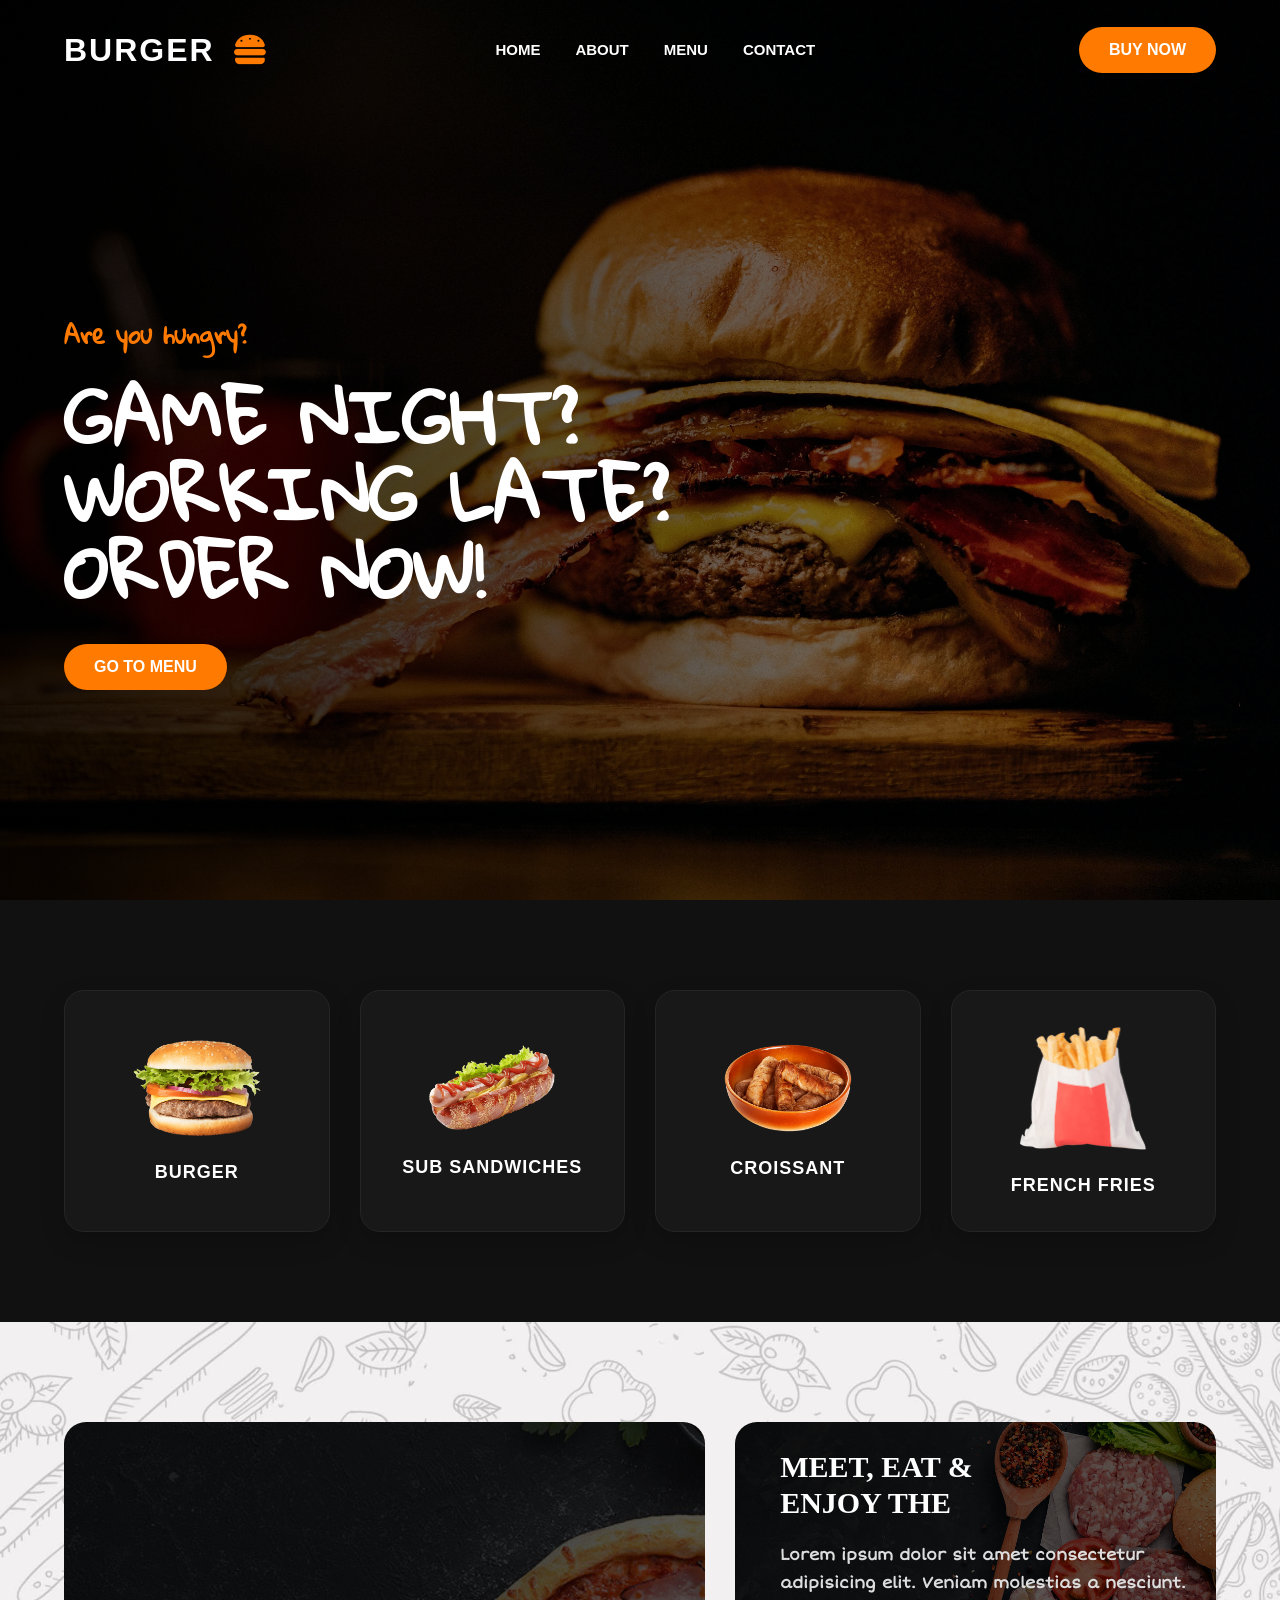
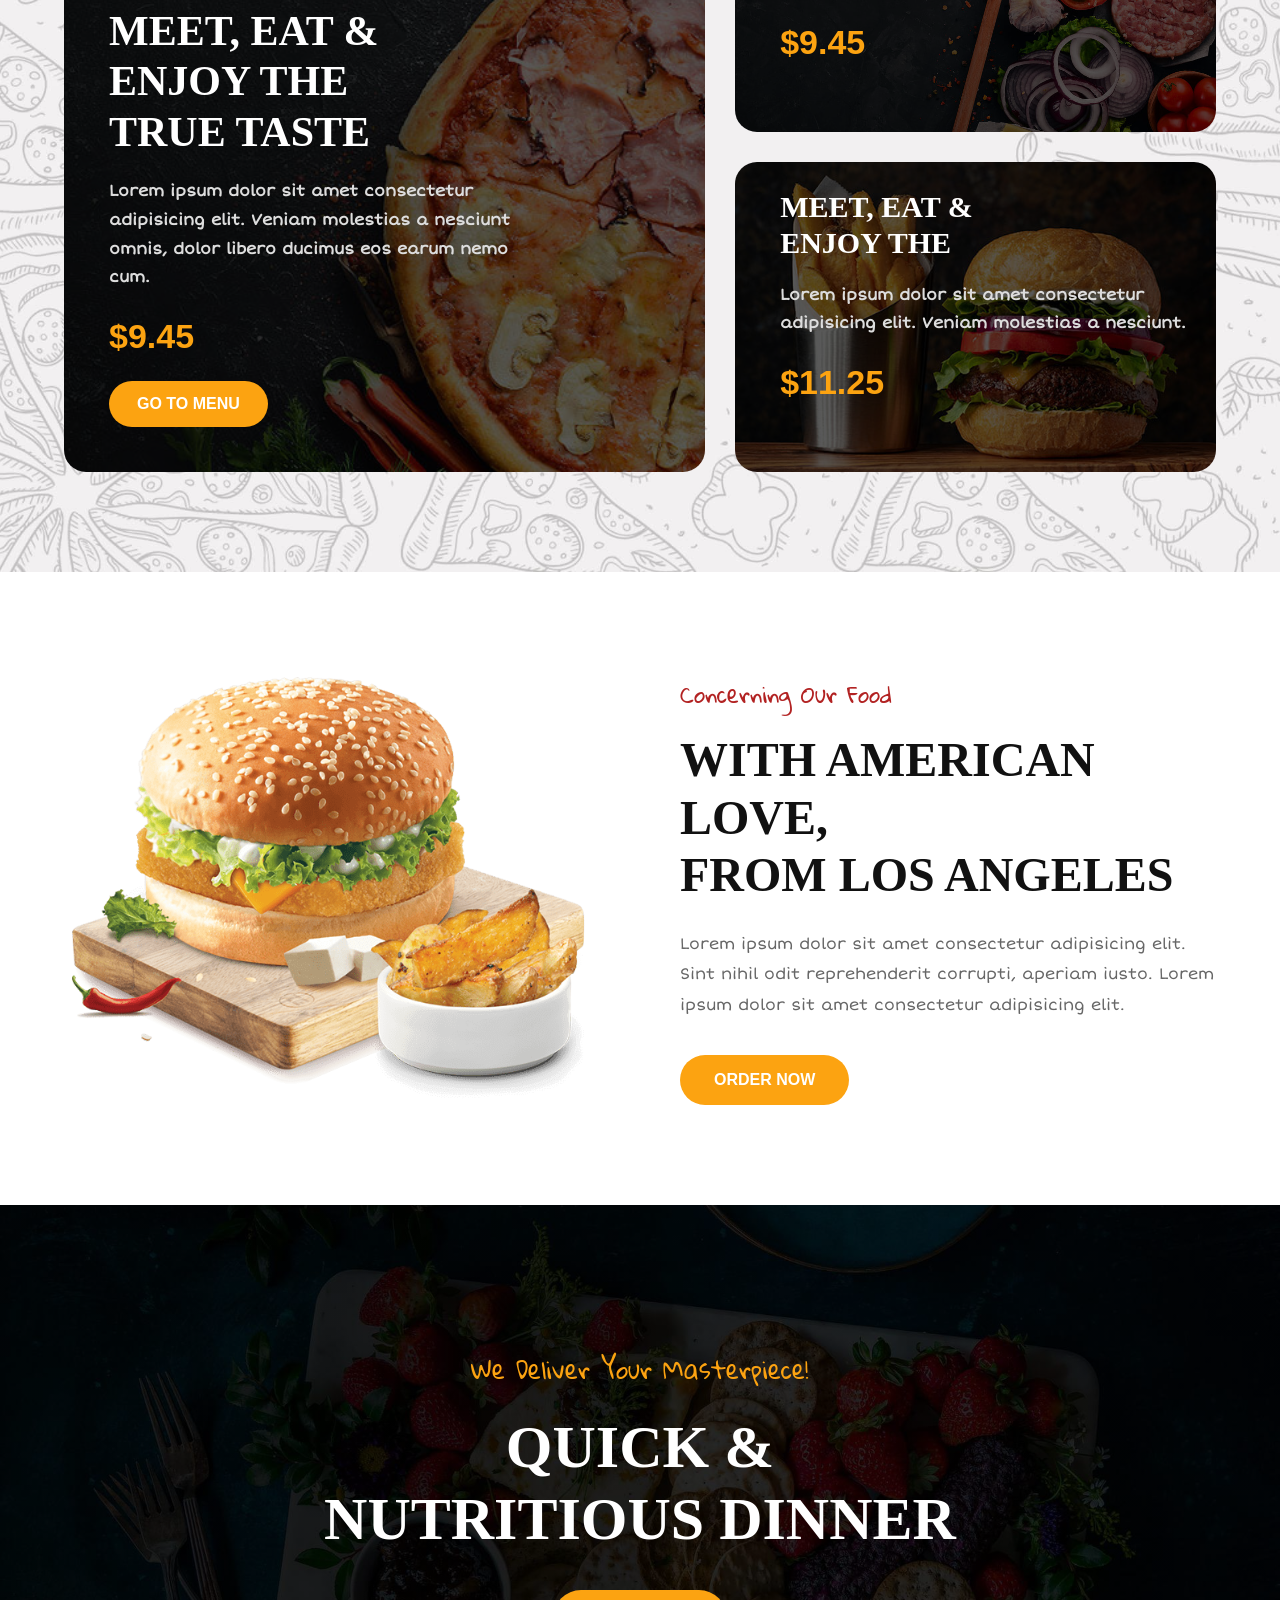
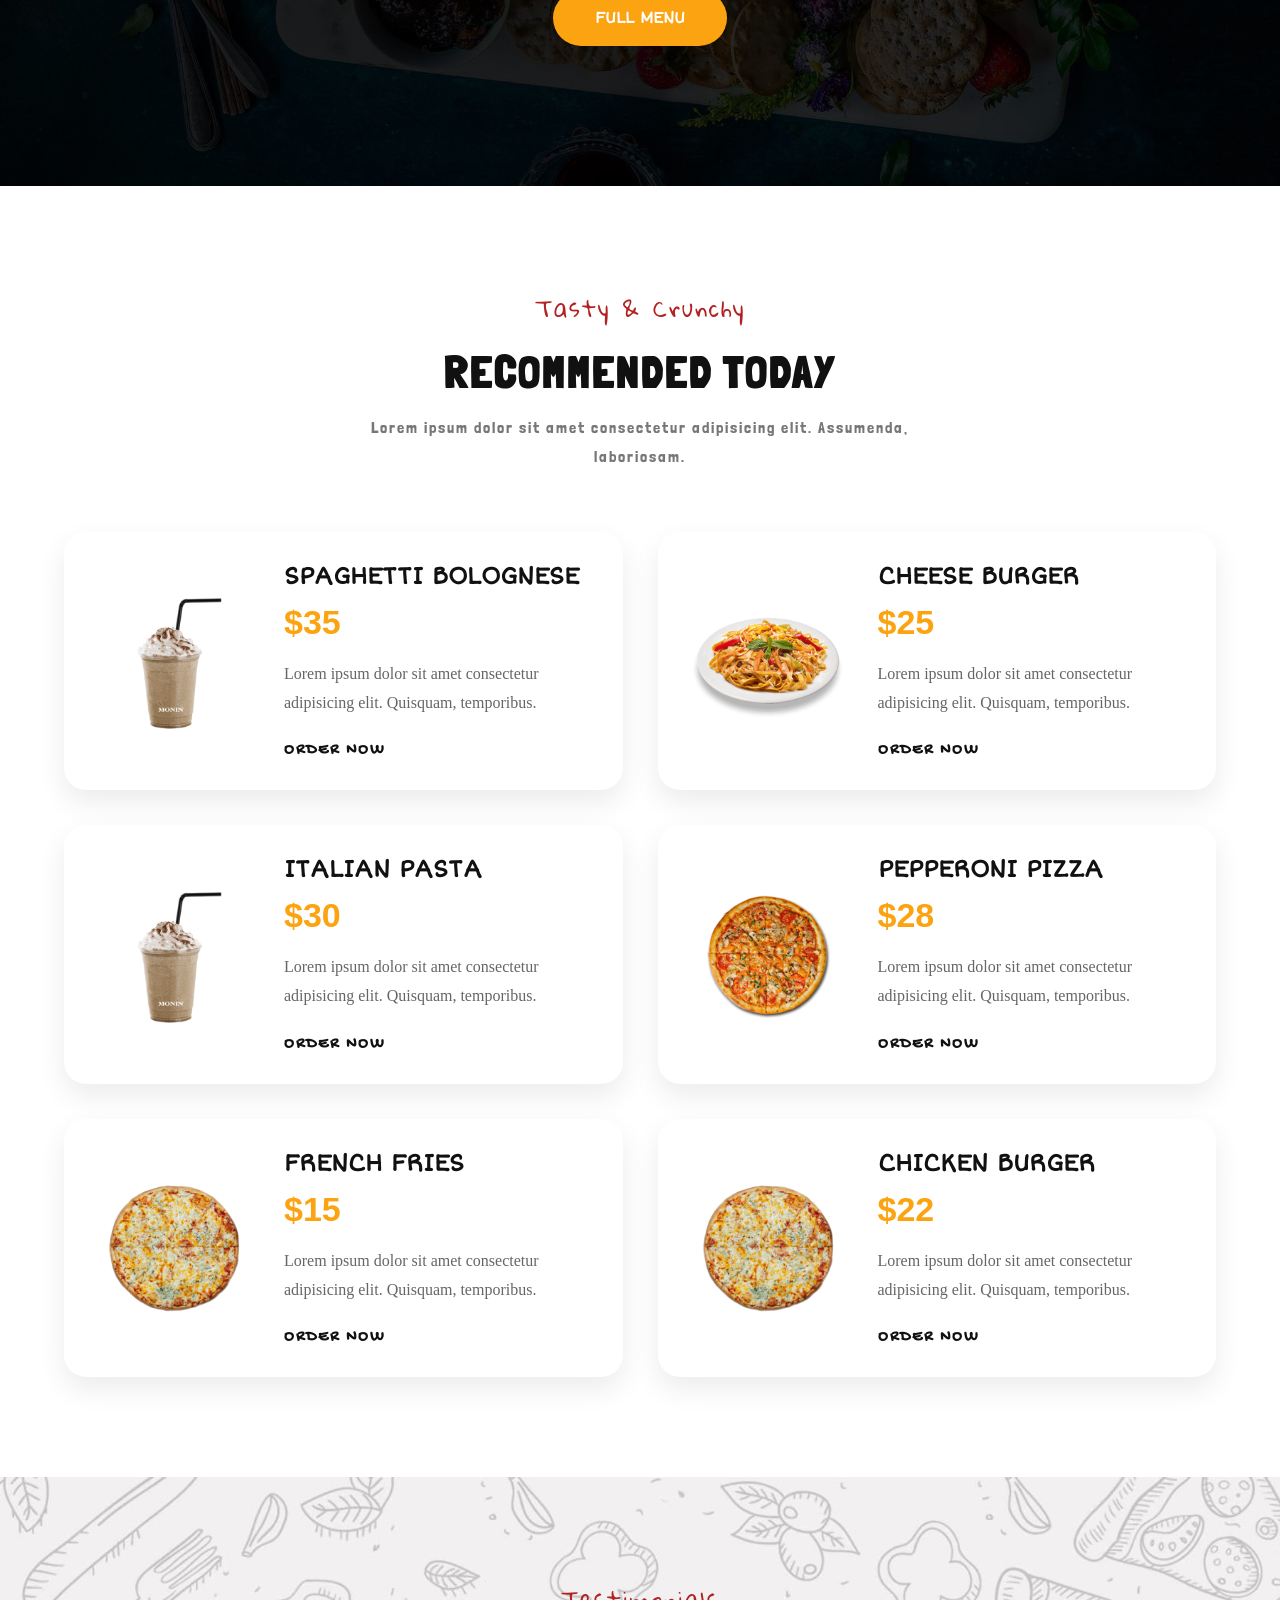
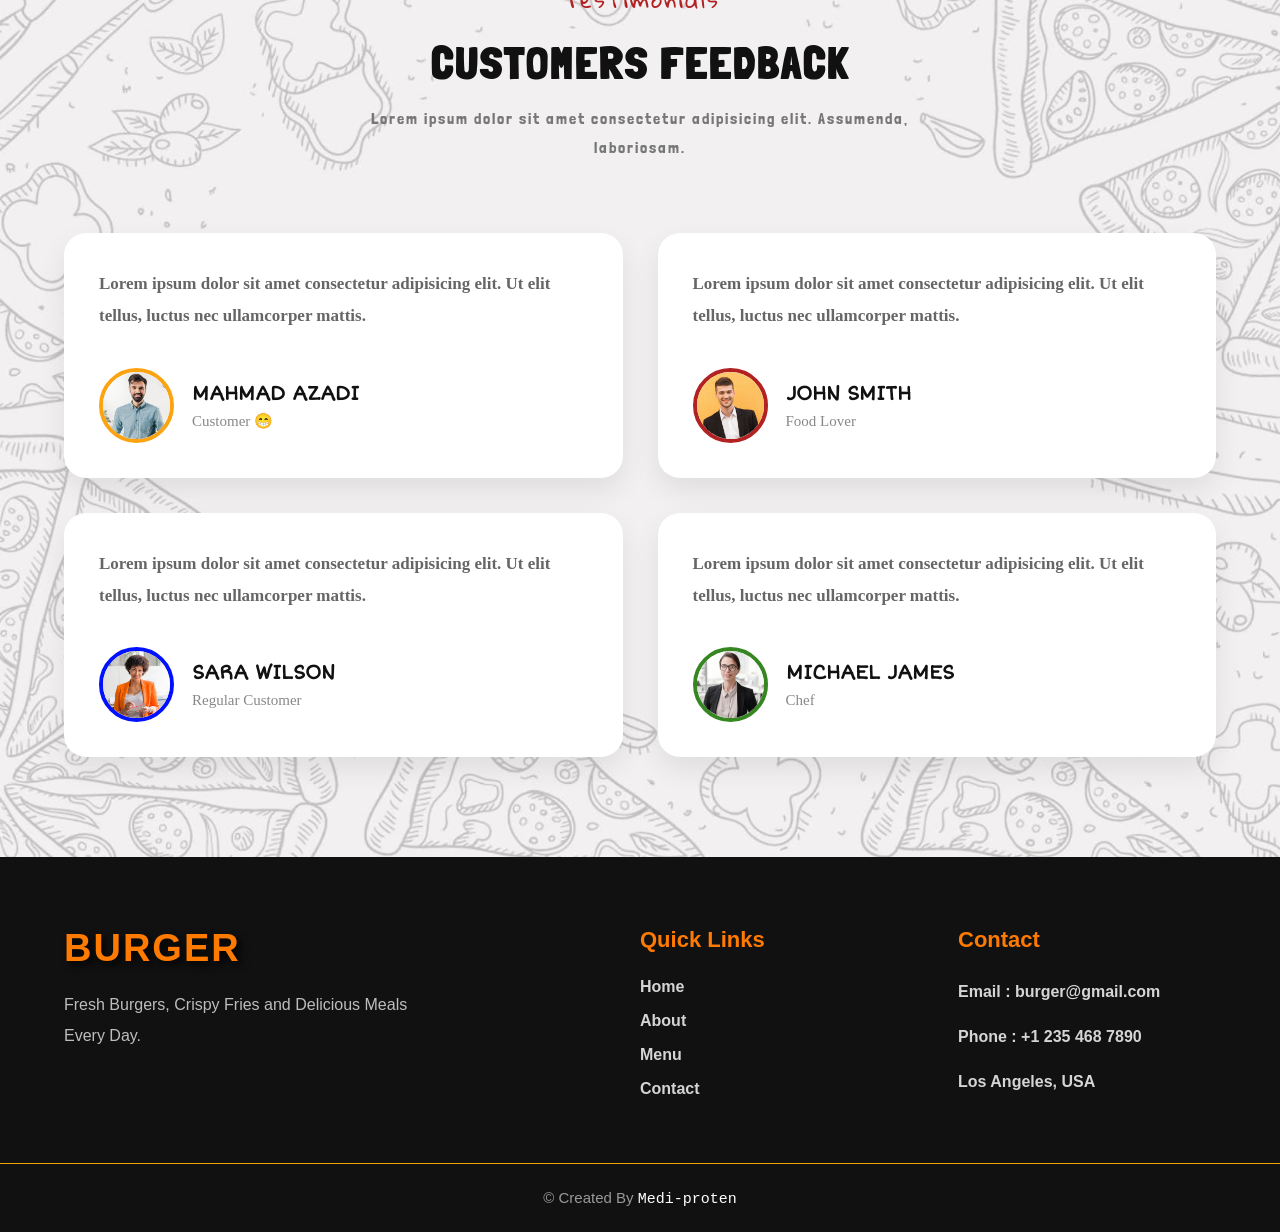
<file: index.html>
<!doctype html>
<html lang="en">
  <head>
    <meta charset="UTF-8" />
    <meta name="viewport" content="width=device-width, initial-scale=1.0" />
    <title>Burger Website</title>

    <!-- Favicon -->
    <link rel="icon" href="asesst/imgs/logo.png" />

    <!-- Font Awesome -->
    <link
      rel="stylesheet"
      href="https://cdnjs.cloudflare.com/ajax/libs/font-awesome/6.7.2/css/all.min.css"
    />

    <!-- Google Fonts (یکبار لینک شده) -->
    <link rel="preconnect" href="https://fonts.googleapis.com" />
    <link rel="preconnect" href="https://fonts.gstatic.com" crossorigin />
    <link
      href="https://fonts.googleapis.com/css2?family=Geist+Pixel&family=Gloria+Hallelujah&family=Gochi+Hand&family=Kavoon&family=Kranky&family=Lilita+One&family=Londrina+Solid:wght@100;300;400;900&family=Playpen+Sans:wght@100..800&family=Rock+Salt&family=Short+Stack&family=Syne+Mono&display=swap"
      rel="stylesheet"
    />

    <!-- CSS -->
    <link rel="stylesheet" href="css/reset.css" />
    <link rel="stylesheet" href="css/mobile-menu.css">
    <link rel="stylesheet" href="css/style.css" />
    <link rel="stylesheet" href="css/loader.css" />
  </head>
  <body>
    <!-- ===== LOADER ===== -->
    <div class="loader-wrapper" id="loader">
      <div class="loader">
        <div class="loader-burger">
          <i class="fas fa-hamburger"></i>
        </div>
        <div class="loader-text">BURGER <span>HOUSE</span></div>
        <div class="loader-dots">
          <span></span>
          <span></span>
          <span></span>
          <span></span>
          <span></span>
        </div>
        <div class="loader-progress">
          <div class="loader-progress-bar"></div>
        </div>
        <div class="loader-subtext">Preparing delicious meals...</div>
      </div>
    </div>

    
    <!-- ===== HEADER ===== -->
   <header class="header" id="header">
        <div class="container">
            <!-- ===== NAVBAR (یکبار) ===== -->
            <nav class="navbar">
                <div class="logo-box">
                    <h2 class="logo-text">BURGER</h2>
                    <i class="fas fa-hamburger logo-icon"></i>
                </div>

                <!-- دکمه همبرگری (فقط در موبایل) -->
                <div class="hamburger-menu" id="hamburgerMenu">
                    <span></span>
                    <span></span>
                    <span></span>
                </div>

                <!-- منو -->
                <ul class="menu-list" id="menuList">
                    <li><a href="index.html" class="active">HOME</a></li>
                    <li><a href="html/about.html">ABOUT</a></li>
                    <li><a href="html/menu.html">MENU</a></li>
                    <li><a href="html/contact.html">CONTACT</a></li>
                    <li><a href="html/menu.html" class="order-button-mobile">BUY NOW</a></li>
                </ul>

                <a href="html/menu.html" class="order-button">BUY NOW</a>
            </nav>

        <!-- ===== HERO ===== -->
        <section class="hero">
          <div class="hero-text">
            <p class="small-title">Are you hungry?</p>
            <h1 class="main-title">
              GAME NIGHT?<br />
              WORKING LATE?<br />
              ORDER NOW!
            </h1>
            <a href="html/menu.html" class="order-button">GO TO MENU</a>
          </div>
        </section>
      </div>
    </header>

    <!-- ===== FOOD CATEGORY ===== -->
    <section class="food-category">
      <div class="food-category-card">
        <img src="asesst/imgs/category-01.png" alt="Burger" />
        <h3>BURGER</h3>
      </div>
      <div class="food-category-card">
        <img src="asesst/imgs/category-02.png" alt="Sub Sandwich" />
        <h3>SUB SANDWICHES</h3>
      </div>
      <div class="food-category-card">
        <img src="asesst/imgs/category-03.png" alt="Croissant" />
        <h3>CROISSANT</h3>
      </div>
      <div class="food-category-card">
        <img src="asesst/imgs/category-04.png" alt="French Fries" />
        <h3>FRENCH FRIES</h3>
      </div>
    </section>

    <!-- ===== SPECIAL FOODS ===== -->
    <section class="special-food">
      <div class="special-food-container">
        <!-- Left Card -->
        <article class="special-card large-card">
          <img src="asesst/imgs/special-01.jpg" alt="Special Burger" />
          <div class="special-content">
            <h2>
              MEET, EAT & <br />
              ENJOY THE <br />
              TRUE TASTE
            </h2>
            <p>
              Lorem ipsum dolor sit amet consectetur adipisicing elit. Veniam
              molestias a nesciunt omnis, dolor libero ducimus eos earum nemo
              cum.
            </p>
            <span class="price">$9.45</span>
            <a href="menu.html" class="menu-btn">GO TO MENU</a>
          </div>
        </article>
        <!-- Right Cards -->
        <div class="special-right">
          <article class="special-card small-card">
            <img src="asesst/imgs/special-02.jpg" alt="Burger" />
            <div class="special-content">
              <h2>
                MEET, EAT & <br />
                ENJOY THE
              </h2>
              <p>
                Lorem ipsum dolor sit amet consectetur adipisicing elit. Veniam
                molestias a nesciunt.
              </p>
              <span class="price">$9.45</span>
            </div>
          </article>

          <article class="special-card small-card">
            <img src="asesst/imgs/special-03.jpg" alt="Burger" />
            <div class="special-content">
              <h2>
                MEET, EAT & <br />
                ENJOY THE
              </h2>
              <p>
                Lorem ipsum dolor sit amet consectetur adipisicing elit. Veniam
                molestias a nesciunt.
              </p>
              <span class="price">$11.25</span>
            </div>
          </article>
        </div>
      </div>
    </section>

    <!-- ===== ABOUT ===== -->
    <section class="about">
      <div class="container about-container">
        <div class="about-image">
          <img src="asesst/imgs/about-bg.png" alt="About Burger" />
        </div>
        <div class="about-content">
          <span class="section-subtitle">Concerning Our Food</span>
          <h2 class="section-title">
            WITH AMERICAN LOVE,<br />
            FROM LOS ANGELES
          </h2>
          <p>
            Lorem ipsum dolor sit amet consectetur adipisicing elit. Sint nihil
            odit reprehenderit corrupti, aperiam iusto. Lorem ipsum dolor sit
            amet consectetur adipisicing elit.
          </p>
          <a href="#" class="about-btn">ORDER NOW</a>
        </div>
      </div>
    </section>

    <!-- ===== DELIVERY BANNER ===== -->
    <section class="delivery-banner">
      <div class="banner-overlay">
        <div class="banner-content">
          <span class="banner-subtitle">We Deliver Your Masterpiece!</span>
          <h2>
            QUICK & <br />
            NUTRITIOUS DINNER
          </h2>
          <a href="menu.html" class="banner-btn">FULL MENU</a>
        </div>
      </div>
    </section>

    <!-- ===== RECOMMENDED MENU ===== -->
    <section class="recommended-menu">
      <div class="container">
        <div class="section-heading">
          <span>Tasty & Crunchy</span>
          <h2>RECOMMENDED TODAY</h2>
          <p>
            Lorem ipsum dolor sit amet consectetur adipisicing elit. Assumenda,
            laboriosam.
          </p>
        </div>

        <section class="foods">
          <!-- Card 1 -->
          <article class="food-card">
            <div class="food-image">
              <img src="asesst/imgs/today-03.png" alt="Spaghetti" />
            </div>
            <div class="food-content">
              <h3>SPAGHETTI BOLOGNESE</h3>
              <span class="food-price">$35</span>
              <p>
                Lorem ipsum dolor sit amet consectetur adipisicing elit.
                Quisquam, temporibus.
              </p>
              <a href="#" class="food-btn">ORDER NOW</a>
            </div>
          </article>
          <!-- Card 2 -->
          <article class="food-card">
            <div class="food-image">
              <img src="asesst/imgs/today-01.png" alt="Burger" />
            </div>
            <div class="food-content">
              <h3>CHEESE BURGER</h3>
              <span class="food-price">$25</span>
              <p>
                Lorem ipsum dolor sit amet consectetur adipisicing elit.
                Quisquam, temporibus.
              </p>
              <a href="#" class="food-btn">ORDER NOW</a>
            </div>
          </article>

          <!-- Card 3 -->
          <article class="food-card">
            <div class="food-image">
              <img src="asesst/imgs/today-03.png" alt="Pasta" />
            </div>
            <div class="food-content">
              <h3>ITALIAN PASTA</h3>
              <span class="food-price">$30</span>
              <p>
                Lorem ipsum dolor sit amet consectetur adipisicing elit.
                Quisquam, temporibus.
              </p>
              <a href="#" class="food-btn">ORDER NOW</a>
            </div>
          </article>

          <!-- Card 4 -->
          <article class="food-card">
            <div class="food-image">
              <img src="asesst/imgs/today-02.png" alt="Pizza" />
            </div>
            <div class="food-content">
              <h3>PEPPERONI PIZZA</h3>
              <span class="food-price">$28</span>
              <p>
                Lorem ipsum dolor sit amet consectetur adipisicing elit.
                Quisquam, temporibus.
              </p>
              <a href="#" class="food-btn">ORDER NOW</a>
            </div>
          </article>

          <!-- Card 5 -->
          <article class="food-card">
            <div class="food-image">
              <img src="asesst/imgs/today-04.png" alt="French Fries" />
            </div>
            <div class="food-content">
              <h3>FRENCH FRIES</h3>
              <span class="food-price">$15</span>
              <p>
                Lorem ipsum dolor sit amet consectetur adipisicing elit.
                Quisquam, temporibus.
              </p>
              <a href="#" class="food-btn">ORDER NOW</a>
            </div>
          </article>

          <!-- Card 6 -->
          <article class="food-card">
            <div class="food-image">
              <img src="asesst/imgs/today-04.png" alt="Chicken Burger" />
            </div>
            <div class="food-content">
              <h3>CHICKEN BURGER</h3>
              <span class="food-price">$22</span>
              <p>
                Lorem ipsum dolor sit amet consectetur adipisicing elit.
                Quisquam, temporibus.
              </p>
              <a href="#" class="food-btn">ORDER NOW</a>
            </div>
          </article>
        </section>
      </div>
    </section>

    <!-- ===== FEEDBACK ===== -->
    <section class="feedback">
      <div class="container">
        <div class="section-heading">
          <span>Testimonials</span>
          <h2>CUSTOMERS FEEDBACK</h2>
          <p>
            Lorem ipsum dolor sit amet consectetur adipisicing elit. Assumenda,
            laboriosam.
          </p>
        </div>
        <div class="testimonials">
          <!-- Card 1 -->
          <article class="testimonial-card">
            <p>
              Lorem ipsum dolor sit amet consectetur adipisicing elit. Ut elit
              tellus, luctus nec ullamcorper mattis.
            </p>
            <div class="customer">
              <img
                id="one-customer"
                src="asesst/imgs/client-03.jpg"
                alt="Customer"
              />
              <div>
                <h3>MAHMAD AZADI</h3>
                <span>Customer 😁</span>
              </div>
            </div>
          </article>

          <!-- Card 2 -->
          <article class="testimonial-card">
            <p>
              Lorem ipsum dolor sit amet consectetur adipisicing elit. Ut elit
              tellus, luctus nec ullamcorper mattis.
            </p>
            <div class="customer">
              <img
                id="two-customer"
                src="asesst/imgs/client-02.jpg"
                alt="Customer"
              />
              <div>
                <h3>JOHN SMITH</h3>
                <span>Food Lover</span>
              </div>
            </div>
          </article>

          <!-- Card 3 -->
          <article class="testimonial-card">
            <p>
              Lorem ipsum dolor sit amet consectetur adipisicing elit. Ut elit
              tellus, luctus nec ullamcorper mattis.
            </p>
            <div class="customer">
              <img
                id="three-customer"
                src="asesst/imgs/client-01.jpg"
                alt="Customer"
              />
              <div>
                <h3>SARA WILSON</h3>
                <span>Regular Customer</span>
              </div>
            </div>
          </article>

          <!-- Card 4 -->
          <article class="testimonial-card">
            <p>
              Lorem ipsum dolor sit amet consectetur adipisicing elit. Ut elit
              tellus, luctus nec ullamcorper mattis.
            </p>
            <div class="customer">
              <img
                id="Four-customer"
                src="asesst/imgs/client-04.jpg"
                alt="Customer"
              />
              <div>
                <h3>MICHAEL JAMES</h3>
                <span>Chef</span>
              </div>
            </div>
          </article>
        </div>
      </div>
    </section>

    <!-- ===== FOOTER ===== -->
    <footer class="footer">
      <div class="container footer-container">
        <div class="footer-logo">
          <h2>BURGER</h2>
          <p>Fresh Burgers, Crispy Fries and Delicious Meals Every Day.</p>
        </div>

        <div class="footer-links">
          <h3>Quick Links</h3>
          <ul>
            <li><a href="index.html">Home</a></li>
            <li><a href="html/about.html">About</a></li>
            <li><a href="html/menu.html">Menu</a></li>
            <li><a href="html/contact.html">Contact</a></li>
          </ul>
        </div>

        <div class="footer-contact">
          <h3>Contact</h3>
          <p>Email : burger@gmail.com</p>
          <p>Phone : +1 235 468 7890</p>
          <p>Los Angeles, USA</p>
        </div>
      </div>

      <div class="footer-bottom">
        <p>
          © Created By
          <span style="color: #fff; font-family: monospace">Medi-proten</span>
        </p>
      </div>
    </footer>
    <script src="script/loader.js"></script>
    <script src="script/mobile-menu.js"></script>
  </body>
</html>
</file>
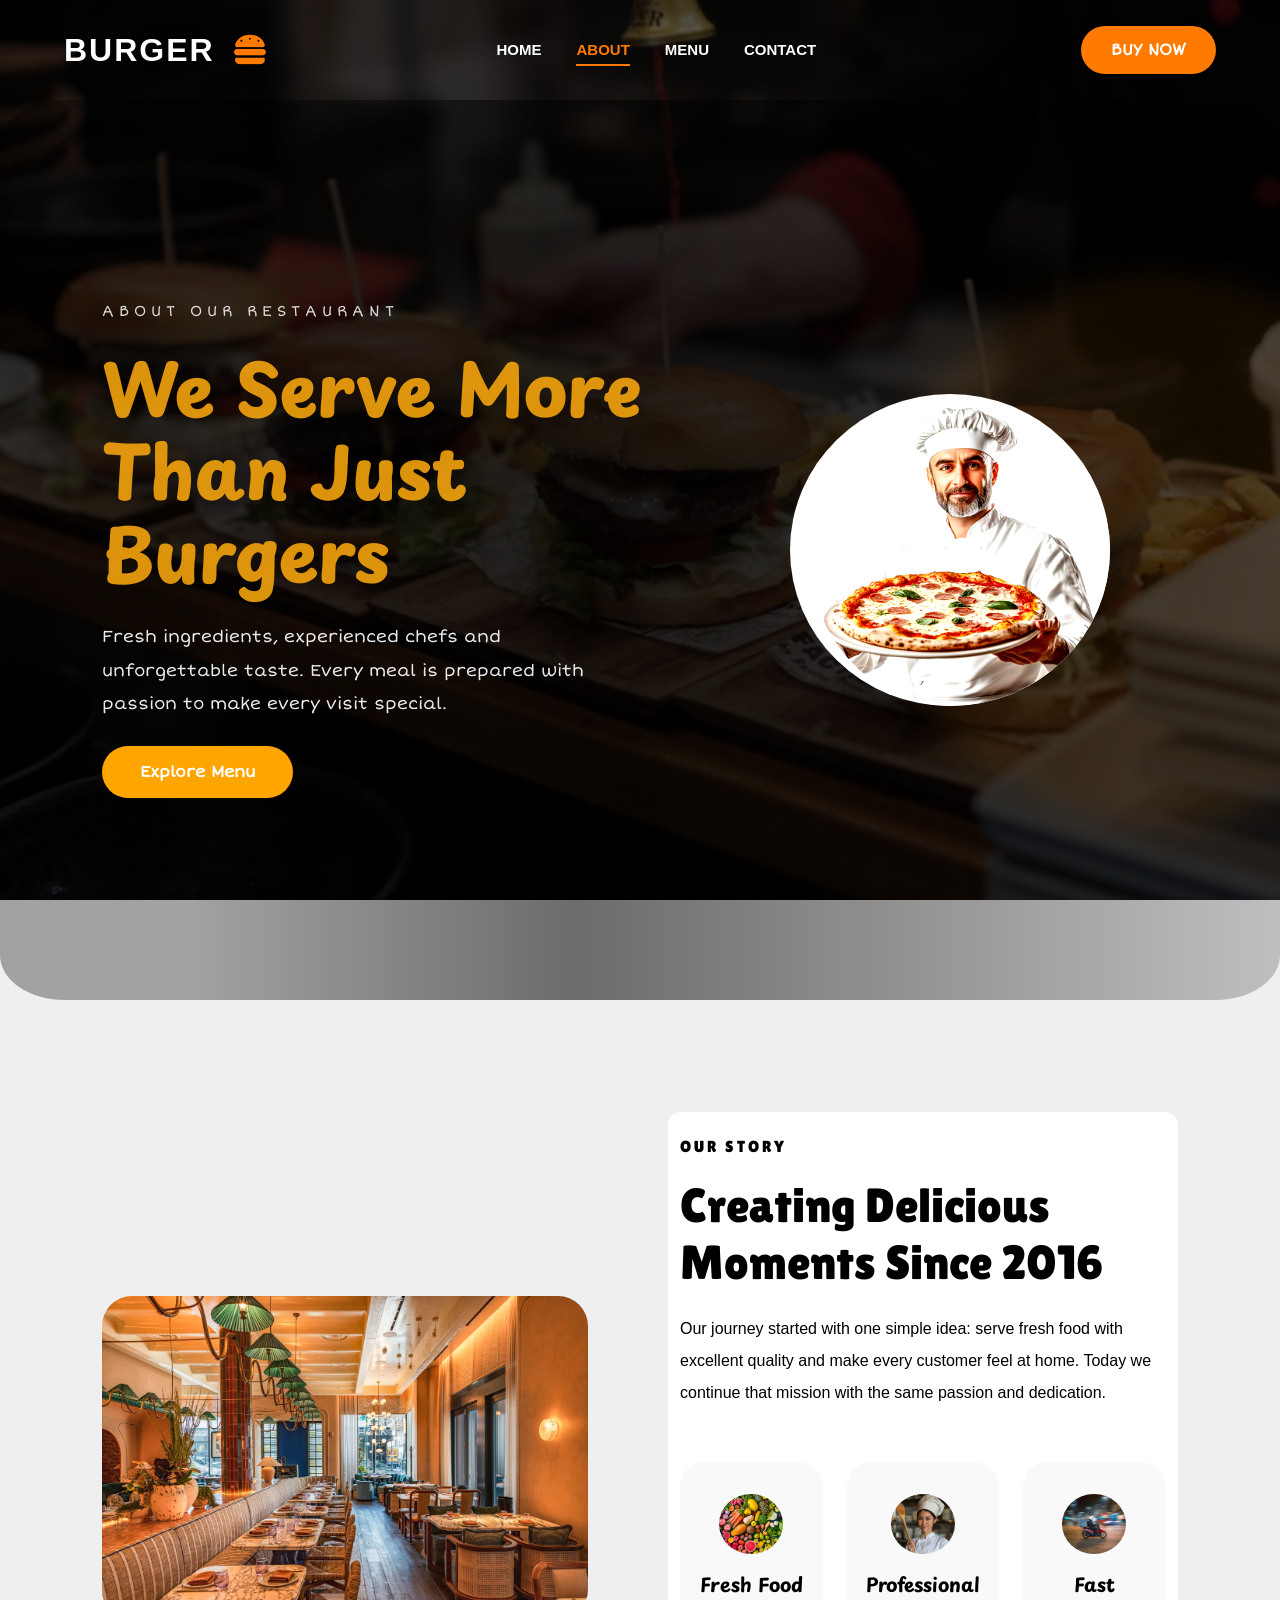
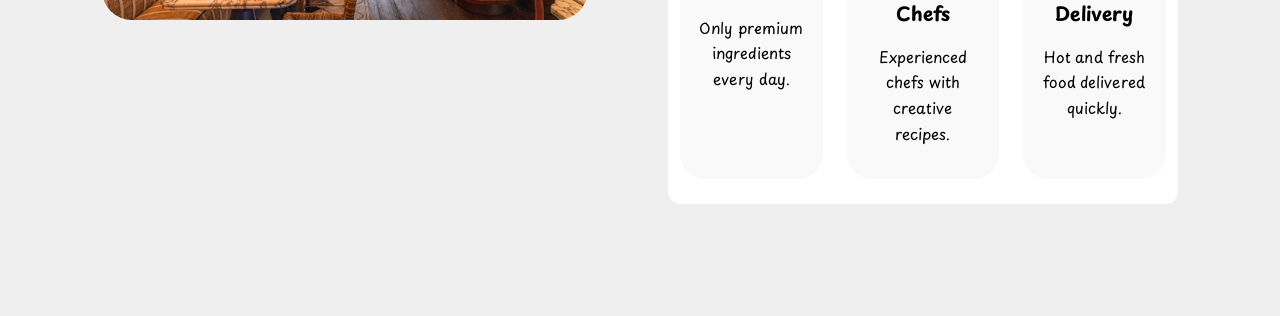
<file: html/about.html>
<!DOCTYPE html>
<html lang="en">
<head>
    <meta charset="UTF-8" />
    <meta name="viewport" content="width=device-width, initial-scale=1.0" />
    <title>About Us | Burger House</title>
    <!-- Favicon -->
    <link rel="icon" href="../asesst/imgs/logo.png" />

    <!-- Font Awesome -->
    <link rel="stylesheet" href="https://cdnjs.cloudflare.com/ajax/libs/font-awesome/6.7.2/css/all.min.css" />

    <!-- Google Fonts (یکبار لینک شده) -->
    <link rel="preconnect" href="https://fonts.googleapis.com" />
    <link rel="preconnect" href="https://fonts.gstatic.com" crossorigin />
    <link href="https://fonts.googleapis.com/css2?family=Geist+Pixel&family=Gloria+Hallelujah&family=Gochi+Hand&family=Kavoon&family=Kranky&family=Lilita+One&family=Londrina+Solid:wght@100;300;400;900&family=Playpen+Sans:wght@100..800&family=Rock+Salt&family=Short+Stack&family=Syne+Mono&display=swap" rel="stylesheet" />

    <!-- CSS -->
    <link rel="stylesheet" href="../css/reset.css" />
    <link rel="stylesheet" href="../css/mobile-menu.css">
    <link rel="stylesheet" href="../css/about.css" />
    <link rel="stylesheet" href="../css/loader.css">
</head>
<body>
    <!-- ===== LOADER ===== -->
<div class="loader-wrapper" id="loader">
    <div class="loader">
        <div class="loader-burger">
            <i class="fas fa-hamburger"></i>
        </div>
        <div class="loader-text">
            BURGER <span>HOUSE</span>
        </div>
        <div class="loader-dots">
            <span></span>
            <span></span>
            <span></span>
            <span></span>
            <span></span>
        </div>
        <div class="loader-progress">
            <div class="loader-progress-bar"></div>
        </div>
        <div class="loader-subtext">Preparing delicious meals...</div>
    </div>
</div>
    <!-- Background Image -->
    <img class="main-bg" src="../asesst/imgs/BG-about(2).jpg" alt="Background" />

    <!-- ===== HEADER ===== -->
    <!-- ===== HEADER ===== -->
   <header class="header" id="header">
        <div class="container">
            <!-- ===== NAVBAR (یکبار) ===== -->
            <nav class="navbar">
                <div class="logo-box">
                    <h2 class="logo-text">BURGER</h2>
                    <i class="fas fa-hamburger logo-icon"></i>
                </div>

                <!-- دکمه همبرگری (فقط در موبایل) -->
                <div class="hamburger-menu" id="hamburgerMenu">
                    <span></span>
                    <span></span>
                    <span></span>
                </div>

                <!-- منو -->
                <ul class="menu-list" id="menuList">
                    <li><a href="../index.html" >HOME</a></li>
                    <li ><a class="active" href="about.html">ABOUT</a></li>
                    <li><a href="menu.html">MENU</a></li>
                    <li><a href="contact.html">CONTACT</a></li>
                    <li><a href="menu.html" class="order-button-mobile">BUY NOW</a></li>
                </ul>

                <a href="html/menu.html" class="order-button">BUY NOW</a>
            </nav>
        </div>
    </header>

    <!-- ===== MAIN ===== -->
    <main>
        <!-- ===== ABOUT HERO ===== -->
        <section class="about-hero">
            <div class="about-hero-content">
                <p>About Our Restaurant</p>
                <h1>We Serve More Than Just Burgers</h1>
                <span>
                    Fresh ingredients, experienced chefs and unforgettable taste. Every meal is prepared with passion to make every visit special.
                </span>
                <a href="menu.html" class="btn">Explore Menu</a>
            </div>
            <div class="about-hero-image">
                <img src="../asesst/imgs/Ashpaz-img.jpg" alt="Chef" />
            </div>
        </section>

        <!-- ===== OUR STORY ===== -->
        <section class="our-story">
            <div class="story-image">
                <img src="../asesst/imgs/resturant-img.webp" alt="Restaurant" />
            </div>
            <div class="story-content">
                <p>Our Story</p>
                <h2>Creating Delicious Moments Since 2016</h2>
                <span>
                    Our journey started with one simple idea: serve fresh food with excellent quality and make every customer feel at home. Today we continue that mission with the same passion and dedication.
                </span>
                <div class="story-boxes">
                    <div class="story-box">
                        <img src="../asesst/imgs/Fresh-Food-img.jpg" alt="Fresh Food" />
                        <h3>Fresh Food</h3>
                        <p>Only premium ingredients every day.</p>
                    </div>
                    <div class="story-box">
                        <img src="../asesst/imgs/Professional-Chefs-img.jpg" alt="Professional Chefs" />
                        <h3>Professional Chefs</h3>
                        <p>Experienced chefs with creative recipes.</p>
                    </div>
                    <div class="story-box"><img src="../asesst/imgs/Fast-Delivery-img.png" alt="Fast Delivery" />
                        <h3>Fast Delivery</h3>
                        <p>Hot and fresh food delivered quickly.</p>
                    </div>
                </div>
            </div>
        </section>
    </main>
    <script src="../script/loader.js"></script>
    <script src="../script/mobile-menu.js"></script>
</body>
</html>
</file>
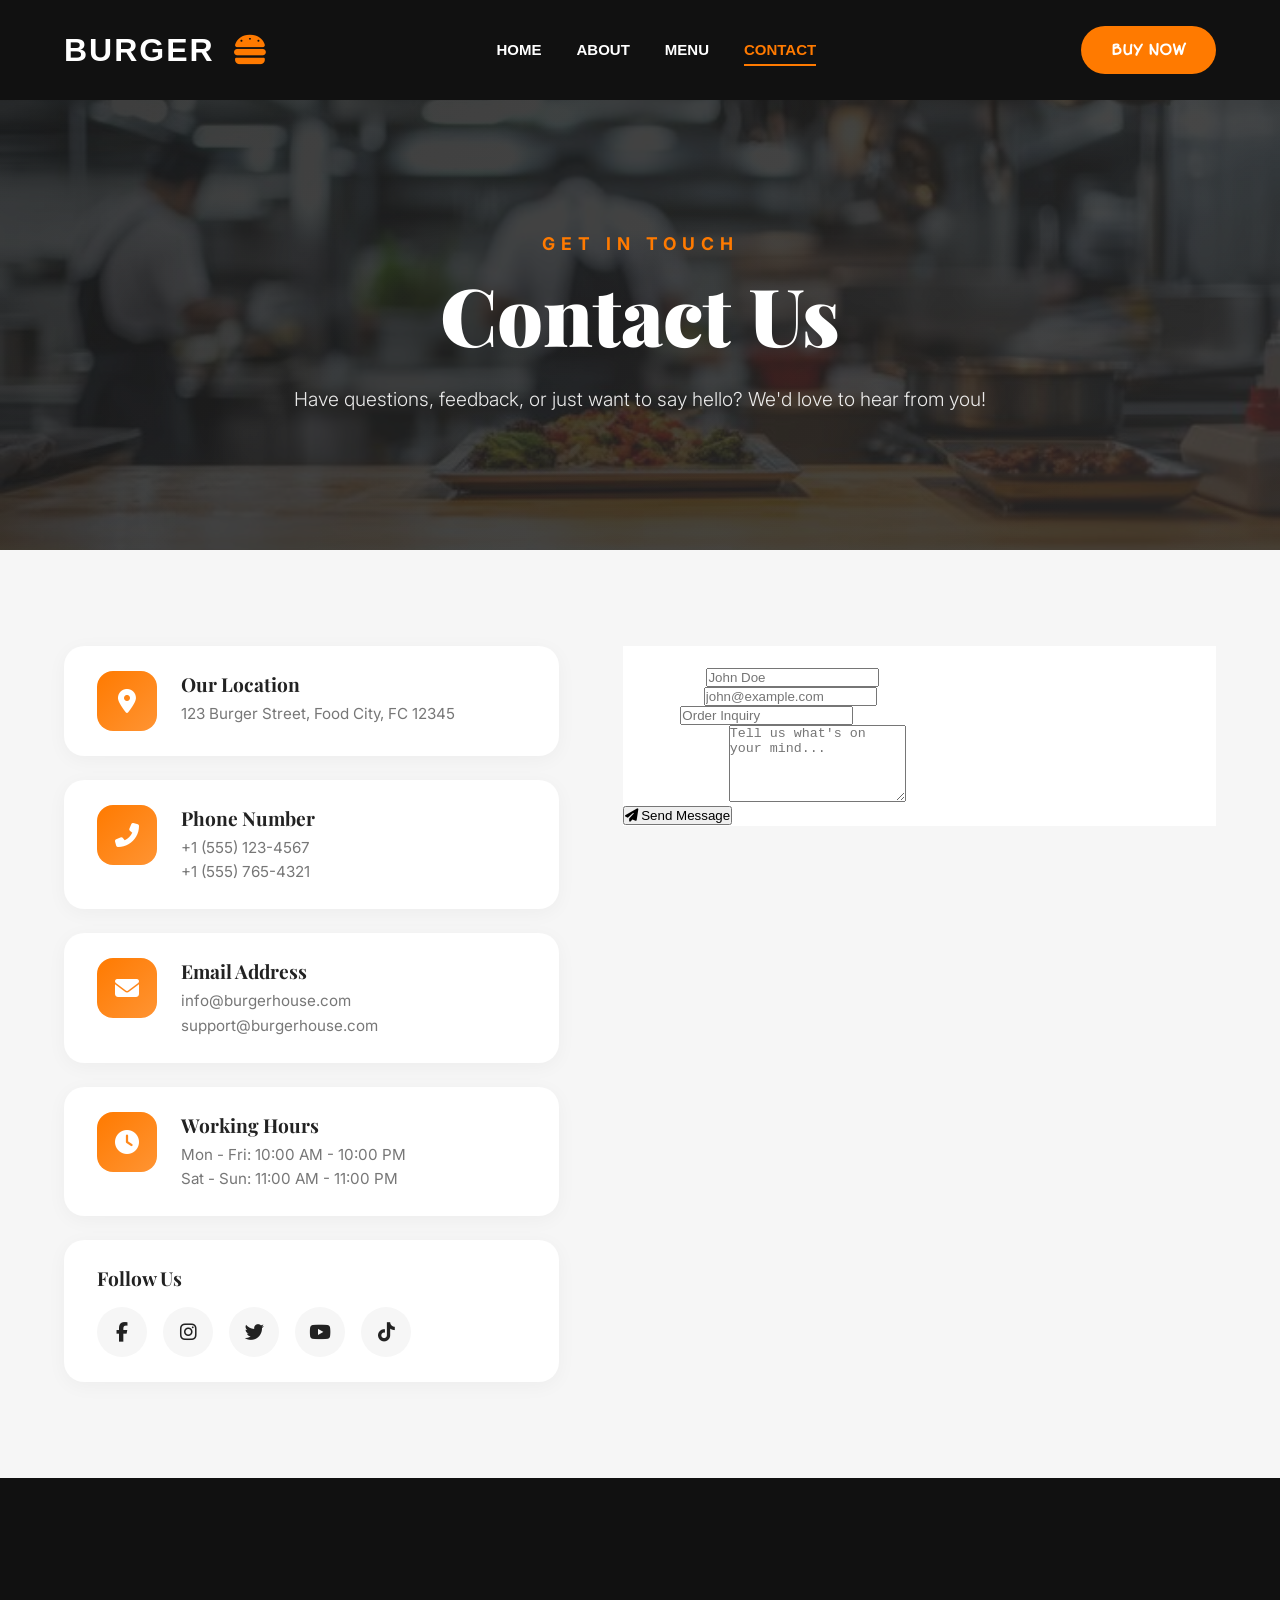
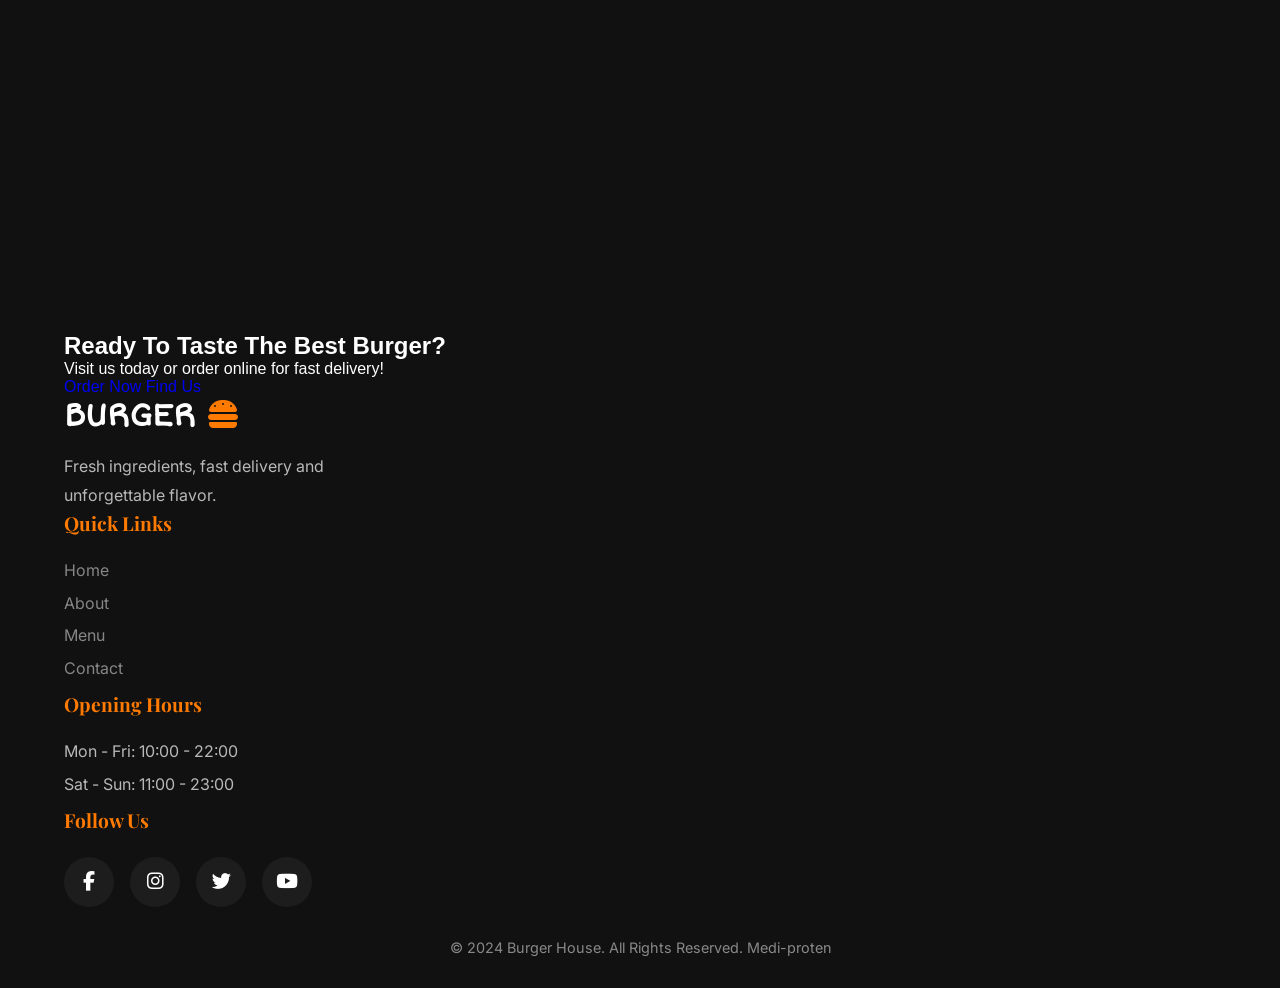
<file: html/contact.html>
<!DOCTYPE html>
<html lang="en">
<head>
    <meta charset="UTF-8" />
    <meta name="viewport" content="width=device-width, initial-scale=1.0" />
    <title>Contact Us | Burger House</title>
    <!-- Favicon -->
    <link rel="icon" href="../asesst/imgs/logo.png" />

    <!-- Font Awesome -->
    <link rel="stylesheet" href="https://cdnjs.cloudflare.com/ajax/libs/font-awesome/6.7.2/css/all.min.css" />

    <!-- Google Fonts (یکبار لینک شده) -->
    <link rel="preconnect" href="https://fonts.googleapis.com" />
    <link rel="preconnect" href="https://fonts.gstatic.com" crossorigin />
    <link href="https://fonts.googleapis.com/css2?family=Playfair+Display:wght@400;700;900&family=Inter:wght@300;400;600;700&family=Short+Stack&display=swap" rel="stylesheet" />

    <!-- CSS -->
    <link rel="stylesheet" href="../css/reset.css" />
    <link rel="stylesheet" href="../css/mobile-menu.css">
    <link rel="stylesheet" href="../css/contact.css" />
    <link rel="stylesheet" href="../css/loader.css">
</head>
<body>
    <!-- ===== LOADER ===== -->
<div class="loader-wrapper" id="loader">
    <div class="loader">
        <div class="loader-burger">
            <i class="fas fa-hamburger"></i>
        </div>
        <div class="loader-text">
            BURGER <span>HOUSE</span>
        </div>
        <div class="loader-dots">
            <span></span>
            <span></span>
            <span></span>
            <span></span>
            <span></span>
        </div>
        <div class="loader-progress">
            <div class="loader-progress-bar"></div>
        </div>
        <div class="loader-subtext">Preparing delicious meals...</div>
    </div>
</div>
    <!-- ===== HEADER ===== -->
    <!-- ===== HEADER ===== -->
   <header class="header" id="header">
        <div class="container">
            <!-- ===== NAVBAR (یکبار) ===== -->
            <nav class="navbar">
                <div class="logo-box">
                    <h2 class="logo-text">BURGER</h2>
                    <i class="fas fa-hamburger logo-icon"></i>
                </div>

                <!-- دکمه همبرگری (فقط در موبایل) -->
                <div class="hamburger-menu" id="hamburgerMenu">
                    <span></span>
                    <span></span>
                    <span></span>
                </div>

                <!-- منو -->
                <ul class="menu-list" id="menuList">
                    <li><a href="../index.html" >HOME</a></li>
                    <li><a href="about.html">ABOUT</a></li>
                    <li><a href="menu.html">MENU</a></li>
                    <li><a class="active" href="contact.html">CONTACT</a></li>
                    <li><a href="#" class="order-button-mobile">BUY NOW</a></li>
                </ul>

                <a href="html/menu.html" class="order-button">BUY NOW</a>
            </nav>
        </div>
    </header>

    <!-- ===== MAIN ===== -->
    <main>
        <!-- ===== HERO ===== -->
        <section class="contact-hero">
            <div class="contact-hero-content">
                <p>Get In Touch</p>
                <h1>Contact Us</h1>
                <span>
                    Have questions, feedback, or just want to say hello?
                    We'd love to hear from you!
                </span>
            </div>
        </section>

        <!-- ===== CONTACT SECTION ===== -->
        <section class="contact-section">
            <div class="container">
                <div class="contact-wrapper">
                    <!-- Left: Contact Info -->
                    <div class="contact-info">
                        <div class="info-card">
                            <div class="info-icon">
                                <i class="fas fa-map-marker-alt"></i>
                            </div>
                            <div class="info-text">
                                <h4>Our Location</h4>
                                <p>123 Burger Street, Food City, FC 12345</p>
                            </div>
                        </div>

                        <div class="info-card">
                            <div class="info-icon">
                                <i class="fas fa-phone-alt"></i>
                            </div>
                            <div class="info-text">
                                <h4>Phone Number</h4>
                                <p>+1 (555) 123-4567</p>
                                <p>+1 (555) 765-4321</p>
                            </div>
                        </div>

                        <div class="info-card">
                            <div class="info-icon">
                                <i class="fas fa-envelope"></i>
                            </div>
                            <div class="info-text">
                                <h4>Email Address</h4>
                                <p>info@burgerhouse.com</p>
                                <p>support@burgerhouse.com</p>
                            </div>
                        </div>

                        <div class="info-card">
                            <div class="info-icon"><i class="fas fa-clock"></i>
                            </div>
                            <div class="info-text">
                                <h4>Working Hours</h4>
                                <p>Mon - Fri: 10:00 AM - 10:00 PM</p>
                                <p>Sat - Sun: 11:00 AM - 11:00 PM</p>
                            </div>
                        </div>

                        <div class="social-media">
                            <h4>Follow Us</h4>
                            <div class="social-icons">
                                <a href="#"><i class="fab fa-facebook-f"></i></a>
                                <a href="#"><i class="fab fa-instagram"></i></a>
                                <a href="#"><i class="fab fa-twitter"></i></a>
                                <a href="#"><i class="fab fa-youtube"></i></a>
                                <a href="#"><i class="fab fa-tiktok"></i></a>
                            </div>
                        </div>
                    </div>

                    <!-- Right: Contact Form -->
                    <div class="contact-form-wrapper">
                        <div class="contact-form">
                            <h3>Send Us a Message</h3>
                            <form action="#" method="POST">
                                <div class="form-group">
                                    <div class="form-input">
                                        <label for="name">Your Name</label>
                                        <input type="text" id="name" placeholder="John Doe" required />
                                    </div>
                                    <div class="form-input">
                                        <label for="email">Your Email</label>
                                        <input type="email" id="email" placeholder="john@example.com" required />
                                    </div>
                                </div>
                                <div class="form-group">
                                    <div class="form-input">
                                        <label for="subject">Subject</label>
                                        <input type="text" id="subject" placeholder="Order Inquiry" />
                                    </div>
                                </div>
                                <div class="form-group">
                                    <div class="form-input">
                                        <label for="message">Your Message</label>
                                        <textarea id="message" rows="5" placeholder="Tell us what's on your mind..." required></textarea>
                                    </div>
                                </div>
                                <button type="submit" class="submit-btn">
                                    <i class="fas fa-paper-plane"></i> Send Message
                                </button>
                            </form>
                        </div>
                    </div>
                </div>
            </div>
        </section>

        <!-- ===== MAP ===== -->
        <section class="map-section">
            <div class="container">
                <div class="map-wrapper">
                    <iframe
                        src="https://www.google.com/maps/embed?pb=!1m18!1m12!1m3!1d3024.2219901290355!2d-74.00369368400567!3d40.71312937933038!2m3!1f0!2f0!3f0!3m2!1i1024!2i768!4f13.1!3m3!1m2!1s0x89c25a316bb7ae6b%3A0xb89d1fe6bc499443!2sDowntown%20Conference%20Center!5e0!3m2!1sen!2sus!4v1644262070686!5m2!1sen!2sus"
                        width="100%"
                        height="450"
                        style="border:0;"
                        allowfullscreen=""
                        loading="lazy">
                    </iframe>
                </div>
            </div>
        </section><!-- ===== CTA ===== -->
        <section class="contact-cta">
            <div class="container">
                <h2>Ready To Taste The Best Burger?</h2>
                <p>Visit us today or order online for fast delivery!</p>
                <div class="cta-buttons">
                    <a href="#" class="cta-btn primary">Order Now</a>
                    <a href="#" class="cta-btn secondary">Find Us</a>
                </div>
            </div>
        </section>
    </main>

    <!-- ===== FOOTER ===== -->
    <footer class="footer">
        <div class="container">
            <div class="footer-content">
                <div class="footer-logo">
                    <h2>BURGER <i class="fas fa-hamburger"></i></h2>
                    <p>Fresh ingredients, fast delivery and unforgettable flavor.</p>
                </div>
                <div class="footer-links">
                    <h4>Quick Links</h4>
                    <ul>
                        <li><a href="../index.html">Home</a></li>
                        <li><a href="about.html">About</a></li>
                        <li><a href="menu.html">Menu</a></li>
                        <li><a href="contact.html">Contact</a></li>
                    </ul>
                </div>
                <div class="footer-hours">
                    <h4>Opening Hours</h4>
                    <ul>
                        <li>Mon - Fri: 10:00 - 22:00</li>
                        <li>Sat - Sun: 11:00 - 23:00</li>
                    </ul>
                </div>
                <div class="footer-social">
                    <h4>Follow Us</h4>
                    <div class="social-icons">
                        <a href="#"><i class="fab fa-facebook-f"></i></a>
                        <a href="#"><i class="fab fa-instagram"></i></a>
                        <a href="#"><i class="fab fa-twitter"></i></a>
                        <a href="#"><i class="fab fa-youtube"></i></a>
                    </div>
                </div>
            </div>
            <div class="footer-bottom">
                <p>&copy; 2024 Burger House. All Rights Reserved.  Medi-proten</p>
            </div>
        </div>
    </footer>

    <script src="../script/loader.js"></script>
    <script src="../script/mobile-menu.js"></script>
</body>
</html>
</file>
<file: css/mobile-menu.css>
/* ===== HAMBURGER MENU ===== */
.hamburger-menu {
    display: none;
    flex-direction: column;
    gap: 4px;
    cursor: pointer;
    z-index: 10000;
    padding: 8px;
    background: transparent;
    border: none;
}
.hamburger-menu span {
    display: block;
    width: 28px;
    height: 3px;
    background: #fff;
    border-radius: 3px;
    transition: all 0.3s ease;
}
.hamburger-menu.active span:nth-child(1) {
    transform: rotate(45deg) translate(5px, 6px);
}
.hamburger-menu.active span:nth-child(2) {
    opacity: 0;
    transform: scaleX(0);
}
.hamburger-menu.active span:nth-child(3) {
    transform: rotate(-45deg) translate(5px, -6px);
}

/* ===== ORDER BUTTON MOBILE ===== */
.order-button-mobile {
    display: none;
    padding: 15px 35px;
    background: var(--primary);
    color: #fff;
    border-radius: 40px;
    font-weight: 700;
    font-size: .7rem;
    text-decoration: none;
    text-align: center;
    transition: var(--transition);
    margin-top: 10px;
}
.order-button-mobile:hover {
    background: var(--primary-hover);
    transform: scale(1.05);
}

/* ===== OVERLAY ===== */
.overlay {
    position: fixed;
    top: 0;
    left: 0;
    width: 100%;
    height: 100%;
    background: rgba(0, 0, 0, 0.7);
    backdrop-filter: blur(8px);
    -webkit-backdrop-filter: blur(8px);
    z-index: 9999;
    opacity: 0;
    visibility: hidden;
    transition: all 0.4s ease;
}
.overlay.active {
    opacity: 1;
    visibility: visible;
}

/* ===== RESPONSIVE ===== */
@media (max-width: 992px) {
    .hamburger-menu {
        display: flex;
    }

    .menu-list {
        position: fixed;
        top: 0;
        right: -100%;
        width: 75%;
        max-width: 320px;
        height: 100vh;
        background: var(--secondary);
        flex-direction: column;
        justify-content: center;
        align-items: center;
        gap: 2.2rem;
        padding: 2rem;
        transition: right 0.4s cubic-bezier(0.4, 0, 0.2, 1);
        box-shadow: -10px 0 40px rgba(0, 0, 0, 0.3);
        z-index: 10000;
        margin: 0;
        font-family: Kranky, sans-serif;
        letter-spacing: 2px;
    }
    .menu-list.active {
        right: 0;
    }
    .menu-list a {
        font-size: 1.2rem;
        padding: 8px 0;
        color: #fff;
        text-decoration: none;
    }
    .menu-list a::after {
        bottom: -2px;
    }
    .menu-list a {
        color: orange;
        padding: 8px;
    }
    .menu-list a:hover {
        color: white !important;
        scale: 1.07;
    }
    .order-button {
        display: none;
    }
    .order-button-mobile {
        display: block;
        width: 100%;
        max-width: 200px;
    }
    .order-button-mobile:hover {
        color: white;
    }

    body.no-scroll {
        overflow: hidden;
    }
}

@media (max-width: 576px) {
    .menu-list {
        width: 85%;
        max-width: 280px;
    }
    .menu-list a {
        font-size: 1rem;
    }
    .hamburger-menu span {
        width: 24px;
        height: 2.5px;
    }
    .hamburger-menu.active span:nth-child(1) {
        transform: rotate(45deg) translate(4px, 5px);
    }
    .hamburger-menu.active span:nth-child(3) {
        transform: rotate(-45deg) translate(4px, -5px);
    }
}
</file>
<file: css/style.css>
:root {
    --primary: #ff7a00;
    --primary-hover: #ff9433;
    --transition: 0.3s ease;
}
.container {
    width: 90%;
    max-width: 1300px;
    margin: auto;
}
.header {
    min-height: 100vh;
    background: linear-gradient(90deg, rgba(0, 0, 0, 0.88), rgba(0, 0, 0, 0.35)), url("../asesst/imgs/main.jpg");
    background-size: cover;
    background-position: center;
}
.navbar {
    height: 100px;
    display: flex;
    align-items: center;
    justify-content: space-between;
}
.logo-box {
    display: flex;
    align-items: center;
    gap: 18px;
}
.logo-text {
    font-size: 32px;
    font-weight: 900;
    letter-spacing: 2px;
    transition: var(--transition);
}
.logo-text:hover {
    transform: scale(1.05);
}
.logo-icon {
    font-size: 34px;
    color: var(--primary);
    transition: var(--transition);
}
.logo-icon:hover {
    transform: rotate(-10deg);
}
.menu-list {
    display: flex;
    gap: 35px;
}
.menu-list a {
    color: #fff;
    font-size: 15px;
    font-weight: bold;
    position: relative;
    transition: var(--transition);
    text-decoration: none;
}
.menu-list a:hover {
    color: var(--primary);
}
.menu-list a::after {
    content: "";
    position: absolute;
    left: 0;
    bottom: -8px;
    width: 100%;
    height: 2px;
    background: var(--primary);
    transform: scaleX(0);
    transform-origin: left;
    transition: var(--transition);
}
.menu-list a:hover::after {
    transform: scaleX(1);
}
.order-button {
    display: inline-block;
    padding: 14px 30px;
    background: var(--primary);
    color: #fff;
    border-radius: 40px;
    font-weight: bold;
    transition: var(--transition);
    text-decoration: none;
}
.order-button:hover {
    background: var(--primary-hover);
    transform: rotateZ(-3deg);
}
.hero {
    min-height: calc(100vh - 100px);
    display: flex;
    align-items: center;
}
.hero-text {
    max-width: 650px;
}
.small-title {
    color: var(--primary);
    font-size: 24px;
    font-weight: bold;
    margin-bottom: 20px;
    font-family: "Gloria Hallelujah", cursive;
}
.main-title {
    font-size: 70px;
    line-height: 1.1;
    font-weight: bolder;
    letter-spacing: .05rem;
    margin-bottom: 35px;
    font-family: Gloria Hallelujah;
}
.hero-button {
    display: inline-block;
    padding: 18px 42px;
    border-radius: 40px;
    background: var(--primary);
    color: #fff;
    font-weight: bold;
    transition: var(--transition);
    text-decoration: none;
}
.hero-button:hover {
    background: var(--primary-hover);
    transform: translateY(-5px);
}
.food-category {
    width: 90%;
    max-width: 1300px;
    margin: 90px auto;
    display: grid;
    grid-template-columns: repeat(4, 1fr);
    gap: 30px;
}
.food-category-card {
    background: #181818;
    border: 1px solid #252525;
    border-radius: 20px;
    padding: 35px 20px;
    display: flex;
    flex-direction: column;
    align-items: center;
    justify-content: center;
    text-align: center;
    cursor: pointer;
    transition: .35s ease;
    box-shadow: 0 10px 25px rgba(0, 0, 0, .18);
}
.food-category-card:hover {
    background: #fca311;
    transform: translateY(-10px);
    box-shadow: 0 18px 35px rgba(0, 0, 0, .28);
}
.food-category-card img {
    width: 130px;
    transition: .35s;
}
.food-category-card:hover img {
    transform: scale(1.12) rotate(-5deg);
}
.food-category-card h3 {
    margin-top: 25px;
    font-size: 18px;
    font-weight: 800;
    letter-spacing: 1px;
}
.food-category-card:hover h3 {
    color: #111;
}
.special-food {
    background: url("../asesst/imgs/special-bg.jpg");
    background-size: cover;
    background-position: center;
    padding: 100px 0;
}
.special-food-container {
    width: 90%;
    max-width: 1300px;
    margin: auto;
    display: grid;
    grid-template-columns: 1.2fr .9fr;gap: 30px;
}
.special-right {
    display: flex;
    flex-direction: column;
    gap: 30px;
}
.special-card {
    position: relative;
    overflow: hidden;
    border-radius: 22px;
    cursor: pointer;
}
.special-card img {
    width: 100%;
    height: 100%;
    object-fit: cover;
    display: block;
    transition: .45s ease;
    filter: brightness(35%);
}
.special-card:hover img {
    transform: scale(1.08);
    filter: brightness(50%);
}
.large-card {
    height: 650px;
}
.small-card {
    height: 310px;
}
.special-content {
    position: absolute;
    left: 45px;
    bottom: 45px;
    color: #fff;
}
.special-content h2 {
    font-size: 42px;
    line-height: 1.2;
    margin-bottom: 20px;
    font-family: Geist Pixel;
}
.small-card .special-content h2 {
    font-size: 30px;
}
.special-content p {
    max-width: 420px;
    color: #dddddd;
    line-height: 1.8;
    margin-bottom: 25px;
    font-family: Short Stack;
    font-weight: 700;
}
.price {
    display: block;
    color: #fca311;
    font-size: 34px;
    font-weight: bold;
    margin-bottom: 25px;
}
.menu-btn {
    display: inline-block;
    padding: 14px 28px;
    background: #fca311;
    color: #fff;
    border-radius: 40px;
    font-weight: bold;
    transition: .35s;
    text-decoration: none;
}
.menu-btn:hover {
    background: #ffb52e;
    transform: translateY(-4px);
}
.about {
    background: #fff;
    padding: 100px 0;
}
.about-container {
    display: grid;
    grid-template-columns: 1fr 1fr;
    align-items: center;
    gap: 80px;
}
.about-image img {
    width: 100%;
    max-width: 520px;
    margin: auto;
    transition: .4s;
}
.about-image img:hover {
    transform: scale(1.03);
}
.about-content {
    color: #111;
}
.section-subtitle {
    display: inline-block;
    color: #b22222;
    font-size: 22px;
    font-family: "Gloria Hallelujah", cursive;
    margin-bottom: 15px;
}
.section-title {
    font-size: 48px;
    font-weight: 900;
    line-height: 1.2;
    margin-bottom: 25px;
    font-family: Kranky;
}
.about-content p {
    color: #666;
    line-height: 1.9;
    margin-bottom: 35px;
    font-family: Short Stack;
    transition: .4s;
}
.about-content p:hover {
    color: black;
}
.about-btn {
    display: inline-block;
    background: #fca311;
    color: #fff;
    padding: 16px 34px;
    border-radius: 40px;
    font-weight: bold;
    transition: .35s;
    text-decoration: none;
}
.about-btn:hover {
    background: #ffb52e;
    transform: scale(1.08);
    color: #111;
}
.delivery-banner {
    background: linear-gradient(rgba(0, 0, 0, .60), rgba(0, 0, 0, .60)), url("../asesst/imgs/delivery.jpg");
    background-size: cover;
    background-position: center;
    padding: 140px 0;
}
.banner-overlay {
    width: 100%;
}
.banner-content {
    width: 90%;
    max-width: 1200px;
    margin: auto;
    text-align: center;
}
.banner-subtitle {
    display: block;
    color: #fca311;
    font-size: 24px;
    margin-bottom: 18px;
    font-family: "Gloria Hallelujah", cursive;
}
.banner-content h2 {
    font-size: 60px;
    line-height: 1.2;
    margin-bottom: 35px;
    font-family: Geist Pixel;
}
.banner-btn {
    display: inline-block;
    padding: 18px 42px;
    background: #fca311;
    color: #fff;
    border-radius: 40px;
    font-weight: bold;
    transition: .35s;
    font-family: Short Stack;
    text-decoration: none;
}
.banner-btn:hover {
    background: #ffb52e;
    transform: translateY(-5px);
}
.recommended-menu {
    background: #fff;
    padding: 100px 0;
}
.section-heading {
    text-align: center;
    margin-bottom: 60px;
    font-family: Londrina Solid;
    letter-spacing: 2px;
}
.section-heading span {
    display: block;
    color: #b22222;
    font-size: 22px;
    font-family: "Gloria Hallelujah", cursive;
    margin-bottom: 15px;
}
.section-heading h2 {color: #111;
    font-size: 46px;
    margin-bottom: 15px;
}
.section-heading p {
    color: #777;
    max-width: 600px;
    margin: auto;
    line-height: 1.8;
    transition: .4s;
}
.section-heading p:hover {
    color: orange;
}
.foods {
    display: grid;
    grid-template-columns: repeat(2, 1fr);
    gap: 35px;
}
.food-card {
    display: flex;
    align-items: center;
    gap: 30px;
    padding: 30px;
    background: #fff;
    border-radius: 22px;
    box-shadow: 0 12px 28px rgba(0, 0, 0, .08);
    transition: .35s;
}
.food-card:hover {
    transform: translateY(-8px);
    box-shadow: 0 18px 35px rgba(0, 0, 0, .15);
}
.food-image {
    flex-shrink: 0;
}
.food-image img {
    width: 160px;
    transition: .35s;
}
.food-card:hover img {
    transform: scale(1.08);
}
.food-content {
    flex: 1;
}
.food-content h3 {
    color: #111;
    font-size: 24px;
    margin-bottom: 12px;
    font-family: Short Stack;
}
.food-price {
    display: block;
    color: #fca311;
    font-size: 34px;
    font-weight: bold;
    margin-bottom: 18px;
}
.food-content p {
    color: #666;
    line-height: 1.8;
    margin-bottom: 22px;
    font-family: Geist Pixel;
}
.food-btn {
    color: #111;
    font-weight: bold;
    transition: .3s;
    font-family: Gochi Hand;
    letter-spacing: 2px;
    text-decoration: none;
}
.food-btn:hover {
    color: #fca311;
}
.feedback {
    background: url("../asesst/imgs/special-bg.jpg");
    background-size: cover;
    background-position: center;
    padding: 100px 0;
}
.feedback .section-heading {
    margin-bottom: 70px;
}
.testimonials {
    display: grid;
    grid-template-columns: repeat(2, 1fr);
    gap: 35px;
}
.testimonial-card {
    background: #ffffff;
    border-radius: 22px;
    padding: 35px;
    box-shadow: 0 12px 28px rgba(0, 0, 0, .08);
    transition: .35s ease;
}
.testimonial-card:hover {
    transform: translateY(-10px);
    box-shadow: 0 20px 40px rgba(0, 0, 0, .18);
}
.testimonial-card p {
    color: #666;
    font-size: 17px;
    line-height: 1.9;
    margin-bottom: 35px;
    font-family: Geist Pixel;
    transition: .4s;
    font-weight: 700;
}
.testimonial-card p:hover {
    color: rgb(201, 131, 0);
}
.customer {
    display: flex;
    align-items: center;
    gap: 18px;
}
.customer img {
    width: 75px;
    height: 75px;
    border-radius: 50%;
    object-fit: cover;
    border: 4px solid #fca311;
}
#two-customer {
    border-color: #b22222;
}
#three-customer {
    border-color: #0011ff;
}
#Four-customer {
    border-color: #1b7704e0;
}
.customer h3 {
    color: #111;
    font-size: 20px;
    margin-bottom: 6px;
    font-family: Short Stack;
}
.customer span {
    color: #888;
    font-size: 15px;
    font-family: Kranky;
}
.testimonial-card:hover .customer img {
    transform: scale(1.08);
    transition: .35s;
}
.testimonial-card:hover h3 {
    color: #fca311;
}
.footer {
    user-select: text;
    background: #111;
    color: #fff;
    padding-top: 70px;
    font-family: 'Segoe UI', Tahoma, Geneva, Verdana, sans-serif;
}
.footer-container {
    display: grid;
    grid-template-columns: 2fr 1fr 1fr;
    gap: 60px;
    padding-bottom: 50px;
}
.footer-logo h2 {
    font-size: 38px;
    color: var(--primary);
    user-select: none;
    text-shadow: 3.8px 4px 8px black;
    margin-bottom: 20px;
    font-family: 'Franklin Gothic Medium', 'Arial Narrow', Arial, sans-serif;
    letter-spacing: 2px;
}
.footer-logo p {
    color: #bdbdbd;
    line-height: 1.9;
    max-width: 380px;
}
.footer-links h3,
.footer-contact h3 {
    font-size: 22px;
    margin-bottom: 25px;
    color: var(--primary);
}
.footer-links ul {
    display: flex;
    flex-direction: column;
    gap: 16px;
    font-weight: 700;
    list-style: none;
    padding: 0;
}
.footer-links a {
    color: #d5d5d5;
    transition: .3s;text-decoration: none;
}
.footer-links a:hover {
    color: var(--primary);
    padding-left: 8px;
}
.footer-contact p {
    color: #d5d5d5;
    margin-bottom: 16px;
    line-height: 1.8;
    font-weight: 600;
}
.footer-bottom {
    border-top: 1px solid #eea300;
    padding: 25px 0;
    text-align: center;
    color: #999;
    font-size: 15px;
    display: flex;
    justify-content: center;
    gap: .4em;
}
@media (max-width: 1200px) {
    .container {
        width: 95%;
    }
    .food-category {
        grid-template-columns: repeat(2, 1fr);
    }
    .special-food-container {
        grid-template-columns: 1fr;
    }
    .large-card {
        height: 500px;
    }
    .small-card {
        height: 280px;
    }
    .about-container {
        gap: 40px;
    }
    .main-title {
        font-size: 58px;
    }
}
@media (max-width: 992px) {
    .navbar {
        flex-direction: column;
        justify-content: center;
        gap: 20px;
        height: auto;
        padding: 25px 0;
    }
    .menu-list {
        gap: 20px;
        flex-wrap: wrap;
        justify-content: center;
    }
    .hero {
        text-align: center;
        justify-content: center;
    }
    .main-title {
        font-size: 48px;
    }
    .food-category {
        grid-template-columns: repeat(2, 1fr);
    }
    .about-container {
        grid-template-columns: 1fr;
        text-align: center;
    }
    .about-image img {
        max-width: 420px;
    }
    .foods {
        grid-template-columns: 1fr;
    }
    .testimonials {
        grid-template-columns: 1fr;
    }
    .footer-container {
        grid-template-columns: 1fr;
        text-align: center;
    }
}
@media (max-width: 768px) {
    .main-title {
        font-size: 38px;
    }
    .small-title {
        font-size: 20px;
    }
    .hero-button {
        padding: 16px 32px;
    }
    .food-category {
        grid-template-columns: 1fr;
    }
    .food-category-card {
        width: 100%;
    }
    .special-content {
        left: 25px;
        bottom: 25px;
    }
    .special-content h2 {
        font-size: 28px;
    }
    .special-content p {
        font-size: 15px;
    }
    .banner-content h2 {
        font-size: 42px;
    }
    .section-title {
        font-size: 34px;
    }
    .section-heading h2 {
        font-size: 34px;
    }
    .food-card {
        flex-direction: column;
        text-align: center;
    }
    .food-image img {
        width: 130px;
    }
    .customer {
        flex-direction: column;
        text-align: center;
    }
}
@media (max-width: 576px) {
    .logo-text {
        font-size: 24px;
    }
    .logo-icon {
        font-size: 28px;
    }
    .menu-list {
        flex-direction: column;
        align-items: center;
    }
    .order-button {
        width: 100%;
        text-align: center;
    }
    .main-title {
        font-size: 30px;
    }
    .hero-button {
        width: 100%;
        text-align: center;
    }
    .banner-content h2 {
        font-size: 30px;
    }
    .section-title {
        font-size: 28px;
    }
    .section-heading h2 {
        font-size: 28px;
    }
    .about-btn,
    .banner-btn,
    .menu-btn {
        width: 100%;
        text-align: center;
    }
    .food-card {
        padding: 20px;
    }
    .footer {
        text-align: center;
    }
    .small-card .special-content h2 {
    font-size: 30px;
    
    
    margin-bottom: 20px;
    transform: translateY(40%);
}
}
</file>
<file: css/loader.css>
/* ===== LOADER ===== */
.loader-wrapper {
    position: fixed;
    inset: 0;
    width: 100%;
    height: 100vh;
    background: rgba(28, 28, 28, 0.92);
    backdrop-filter: blur(20px);
    -webkit-backdrop-filter: blur(20px);
    display: flex;
    flex-direction: column;
    align-items: center;
    justify-content: center;
    z-index: 99999;
    transition: opacity 0.8s ease, visibility 0.8s ease, backdrop-filter 0.8s ease;
}
.loader-wrapper.hide {
    opacity: 0;
    visibility: hidden;
    pointer-events: none;
    backdrop-filter: blur(0px);
    -webkit-backdrop-filter: blur(0px);
}
.loader {
    display: flex;
    flex-direction: column;
    align-items: center;
    gap: 2rem;
    animation: fadeInUp 0.6s ease forwards;
}
.loader-burger {
    font-size: 5rem;
    color: var(--primary);
    animation: bounceBurger 1.2s ease-in-out infinite;
    filter: drop-shadow(0 0 30px rgba(255, 122, 0, 0.3));
}
.loader-text {
    font-family: 'Short Stack', cursive;
    font-size: 2rem;
    font-weight: 700;
    color: #fff;
    letter-spacing: 6px;
    text-transform: uppercase;
}
.loader-text span {
    color: var(--primary);
}
.loader-dots {
    display: flex;
    gap: 0.8rem;
    margin-top: 0.5rem;
}
.loader-dots span {
    width: 18px;
    height: 18px;
    border-radius: 50%;
    background: var(--primary);
    animation: dotPulse 1.4s ease-in-out infinite;
    box-shadow: 0 0 20px rgba(255, 122, 0, 0.3);
}
.loader-dots span:nth-child(2) {
    animation-delay: 0.2s;
}
.loader-dots span:nth-child(3) {
    animation-delay: 0.4s;
}
.loader-dots span:nth-child(4) {
    animation-delay: 0.6s;
}
.loader-dots span:nth-child(5) {
    animation-delay: 0.8s;
}
.loader-progress {
    width: 240px;
    height: 4px;
    background: rgba(255, 255, 255, 0.08);
    border-radius: 10px;
    overflow: hidden;
    margin-top: 0.5rem;
    box-shadow: inset 0 0 10px rgba(0, 0, 0, 0.2);
}
.loader-progress-bar {
    width: 0%;
    height: 100%;
    background: linear-gradient(90deg, var(--primary), var(--primary-hover), var(--primary));
    border-radius: 10px;
    animation: progressLoad 2s ease-in-out forwards;
    box-shadow: 0 0 20px rgba(255, 122, 0, 0.3);
}
.loader-subtext {
    font-family: 'Inter', sans-serif;
    font-size: 0.85rem;
    color: rgba(255, 255, 255, 0.4);
    letter-spacing: 2px;
    margin-top: 0.2rem;
    animation: pulseText 1.5s ease-in-out infinite;
}
@keyframes fadeInUp {
    0% {
        opacity: 0;
        transform: translateY(30px) scale(0.95);
    }
    100% {
        opacity: 1;
        transform: translateY(0) scale(1);
    }
}
@keyframes bounceBurger {
    0%, 100% {
        transform: translateY(0) scale(1) rotate(0deg);
    }
    50% {
        transform: translateY(-25px) scale(1.1) rotate(-8deg);
    }
}
@keyframes dotPulse {
    0%, 100% {
        transform: scale(0.6);
        opacity: 0.3;
    }
    50% {
        transform: scale(1);
        opacity: 1;
    }
}
@keyframes progressLoad {
    0% {
        width: 0%;
    }
    20% {
        width: 20%;
    }
    50% {
        width: 55%;
    }
    75% {
        width: 75%;
    }
    100% {
        width: 100%;
    }
}
@keyframes pulseText {
    0%, 100% {
        opacity: 0.8;
    }
    50% {
        opacity: 0.8;
    }
}
/* ===== RESPONSIVE ===== */
@media (max-width: 768px) {
    .loader-burger {
        font-size: 3.5rem;
    }
    .loader-text {
        font-size: 1.6rem;
        letter-spacing: 4px;
    }
    .loader-dots span {
        width: 14px;
        height: 14px;
    }
    .loader-progress {
        width: 180px;
    }
    .loader-subtext {
        font-size: 0.75rem;
    }
}
@media (max-width: 480px) {
    .loader-burger {
        font-size: 2.8rem;
    }
    .loader-text {
        font-size: 1.3rem;
        letter-spacing: 2px;
    }
    .loader-dots span {
        width: 12px;
        height: 12px;
        gap: 0.5rem;
    }
    .loader-progress {
        width: 150px;
    }
    .loader-subtext {
        font-size: 0.7rem;
    }
}
</file>
<file: css/about.css>
:root {
    --primary: #ff7a00;
    --primary-hover: #ff9433;
    --transition: 0.3s ease;
}
body {
    position: relative;
    background: rgba(235, 234, 234, 0.726);
}
.main-bg {
    position: fixed;
    inset: 0;
    width: 100%;
    height: 100dvh;
    object-fit: cover;
    z-index: -10;
    filter: brightness(35%);
}
.container {
    width: 90%;
    max-width: 1300px;
    margin: auto;
}
.header {
    background-size: cover;
    background-position: center;
}
.navbar {
    height: 100px;
    display: flex;
    align-items: center;
    justify-content: space-between;
}
.logo-box {
    display: flex;
    align-items: center;
    gap: 18px;
}
.logo-text {
    font-size: 32px;
    font-weight: 900;
    letter-spacing: 2px;
    transition: var(--transition);
    color: #fff;
}
.logo-text:hover {
    transform: scale(1.05);
}
.logo-icon {
    font-size: 34px;
    color: var(--primary);
    transition: var(--transition);
}
.logo-icon:hover {
    transform: rotate(-10deg);
}
.menu-list {
    display: flex;
    gap: 35px;
}
.menu-list a {
    color: #fff;
    font-size: 15px;
    font-weight: bold;
    position: relative;
    transition: var(--transition);
    text-decoration: none;
}
.menu-list a:hover,
.menu-list a.active {
    color: var(--primary);
}
.menu-list a::after {
    content: "";
    position: absolute;
    left: 0;
    bottom: -8px;
    width: 100%;
    height: 2px;
    background: var(--primary);
    transform: scaleX(0);
    transform-origin: left;
    transition: var(--transition);
}
.menu-list a:hover::after,
.menu-list a.active::after {
    transform: scaleX(1);
}
.order-button {
    display: inline-block;
    padding: 14px 30px;
    background: var(--primary);
    color: #fff;
    border-radius: 40px;
    font-weight: bold;
    transition: var(--transition);
    font-family: Short Stack;
    text-decoration: none;
}
.order-button:hover {
    background: var(--primary-hover);
    transform: rotateZ(-3deg);
}
.about-hero {
    position: relative;
    display: flex;
    align-items: center;
    justify-content: space-between;
    min-height: 100dvh;
    padding: 0 8%;
    overflow: hidden;
}
.about-hero::before {
    content: "";
    position: absolute;
    inset: 0;
    background: linear-gradient(90deg, rgba(0, 0, 0, 0.322) 15%, rgba(0, 0, 0, 0.55) 45%, rgba(0, 0, 0, 0.2) 100%);
    border-radius: 5%;
    z-index: 1;
    backdrop-filter: blur(80%);
}
.about-hero-content {
    position: relative;
    z-index: 5;
    display: flex;
    flex-direction: column;
    align-items: flex-start;
    justify-content: center;
    gap: 1.6rem;
    max-width: 620px;
    color: #fff;
}
.about-hero-content p {
    font-size: .95rem;
    font-weight: 500;
    letter-spacing: 5px;
    text-transform: uppercase;
    opacity: .85;
    font-family: Short Stack, Geneva, Tahoma, sans-serif;
}
.about-hero-content h1 {
    font-size: 4.5rem;
    line-height: 1.15;
    font-weight: 900;
    max-width: 620px;
    text-shadow: 0 8px 30px rgba(0, 0, 0, .45);
    font-family: Playpen Sans;
    color: rgba(252, 169, 14, 0.87);
}
.about-hero-content span {
    font-size: 1.05rem;
    line-height: 2;
    max-width: 520px;
    opacity: .92;
    font-family: 'Short Stack', 'Lucida Sans Regular', 'Lucida Grande', 'Lucida Sans Unicode', Geneva, Verdana, sans-serif;
}
.about-hero-content .btn {
    display: flex;
    justify-content: center;
    align-items: center;
    padding: 16px 38px;
    border-radius: 50px;
    font-size: 1rem;
    font-weight: 700;
    transition: .35s;
    background: orange;
    color: white;
    font-family: Short Stack;
    text-decoration: none;
}
.about-hero-content .btn:hover {
    transform: translateY(-6px);
    box-shadow: 0 15px 35px rgba(255, 132, 0, .25);
}
.about-hero-image {
    position: relative;
    aspect-ratio: 1/1;z-index: 5;
    display: flex;
    justify-content: center;
    align-items: center;
    flex: 1;
}
.about-hero-image img {
    width: 20rem;
    border-radius: 50%;
    max-width: 600px;
    object-fit: cover;
    transition: .45s;
    filter: drop-shadow(0 25px 45px rgba(0, 0, 0, .4));
    background: white;
    padding: 10px 0 0 18px;
    filter: contrast(125%);
}
.about-hero-image img:hover {
    transform: scale(1.03) rotate(1deg);
}
.about-hero::after {
    content: "";
    position: absolute;
    width: 550px;
    height: 550px;
    right: -150px;
    top: 50%;
    transform: translateY(-50%);
    border-radius: 50%;
    background: rgba(255, 140, 0, .08);
    filter: blur(15px);
    z-index: 2;
}
.our-story {
    display: flex;
    justify-content: space-between;
    align-items: center;
    gap: 5rem;
    padding: 7rem 8%;
    color: black;
}
.story-image {
    flex: 1;
    overflow: hidden;
    border-radius: 30px;
}
.story-image img {
    width: 100%;
    height: 100%;
    object-fit: cover;
    transition: .4s;
    background-position: 60%;
    filter: hue-rotate(715deg);
}
.story-image:hover img {
    transform: scale(1.08);
}
.story-content {
    flex: 1;
    display: flex;
    flex-direction: column;
    gap: 1.3rem;
    background: white;
    padding: 25px 12px;
    border-radius: 13px;
}
.story-content>p {
    font-size: 1rem;
    letter-spacing: 3px;
    text-transform: uppercase;
    font-weight: 600;
    font-family: 'Lilita One', 'Arial Narrow', Arial, sans-serif;
    font-weight: 300;
}
.story-content h2 {
    font-size: 3rem;
    line-height: 1.2;
    font-family: Lilita One, 'Arial Narrow Bold', sans-serif;
    font-weight: 100;
}
.story-content>span {
    line-height: 2;
    max-width: 560px;
    font-family: 'Geist Pixel', 'Arial Narrow', Arial, sans-serif;
    transition: .3s;
    font-weight: 400;
}
.story-content>span:hover {
    color: rgb(204, 135, 6);
}
.story-boxes {
    display: grid;
    grid-template-columns: repeat(3, 1fr);
    gap: 1.5rem;
    margin-top: 2rem;
    font-family: Playpen Sans;
}
.story-box {
    padding: 2rem 1.2rem;
    border-radius: 25px;
    display: flex;
    flex-direction: column;
    align-items: center;
    text-align: center;
    gap: 1rem;
    transition: .35s;
    cursor: pointer;
    background: #f9f9f9;
}
.story-box:hover {
    transform: translateY(-10px);
}
.story-box img {
    width: 60px;
    height: 60px;
    object-fit: cover;
    aspect-ratio: 1/1;
    width: 4rem;
    border-radius: 50%;
}
.story-box h3 {
    font-size: 1.2rem;
}
.story-box p {
    font-size: .95rem;
    line-height: 1.7;
}

/* ===== RESPONSIVE (فقط بخش‌های مربوط به محتوای صفحه) ===== */
@media (max-width: 1200px) {
    .container {
        width: 94%;
    }
    .about-hero-content h1 {
        font-size: 3.8rem;
    }
}
@media (max-width: 992px) {
    .container {
        width: 94%;
    }
    .main-bg {
        height: 100dvh;
        object-fit: cover;
    }
    .about-hero {
        min-height: 100dvh;
        padding: 3rem 0;
        gap: 3rem;
    }
    .about-hero-content {
        max-width: 500px;
    }
    .about-hero-content h1 {
        font-size: 3.4rem;
    }
    .about-hero-content span {
        font-size: 1rem;
        line-height: 1.9;
    }
    .about-hero-image img {
        width: 18rem;
    }
    .about-hero::after {
        width: 420px;
        height: 420px;
        right: -120px;
    }
    .our-story {
        flex-direction: column;
        gap: 4rem;
        padding: 5rem 0;
    }
    .story-image {
        width: 100%;
        max-width: 750px;
        margin: auto;
    }
    .story-image img {
        width: 100%;
        height: 450px;
        object-fit: cover;
    }
    .story-content {
        align-items: center;
        text-align: center;
        max-width: 750px;}
    .story-content h2 {
        font-size: 2.6rem;
    }
    .story-content>span {
        max-width: 100%;
    }
    .story-boxes {
        grid-template-columns: repeat(3, 1fr);
        gap: 1rem;
        width: 100%;
    }
    .story-box {
        padding: 1.8rem 1rem;
    }
    .story-box h3 {
        font-size: 1.1rem;
    }
    .story-box p {
        font-size: .9rem;
        line-height: 1.8;
    }
}
@media (max-width: 768px) {
    .main-bg {
        height: 100dvh;
        object-fit: cover;
    }
    .about-hero {
        flex-direction: column-reverse;
        justify-content: center;
        text-align: center;
        padding: 4rem 0;
        gap: 2.5rem;
    }
    .about-hero-content {
        align-items: center;
        max-width: 100%;
    }
    .about-hero-content p {
        letter-spacing: 3px;
    }
    .about-hero-content h1 {
        font-size: 2.6rem;
        max-width: 100%;
    }
    .about-hero-content span {
        max-width: 95%;
    }
    .about-hero-image {
        width: 100%;
    }
    .about-hero-image img {
        width: 15rem;
    }
    .about-hero::after {
        display: none;
    }
    .our-story {
        padding: 4rem 0;
        gap: 3rem;
    }
    .story-image {
        border-radius: 22px;
    }
    .story-image img {
        height: 280px;
    }
    .story-content {
        width: 100%;
        gap: 1rem;
    }
    .story-content>p {
        font-size: .9rem;
        letter-spacing: 2px;
    }
    .story-content h2 {
        font-size: 2rem;
        line-height: 1.3;
    }
    .story-content>span {
        font-size: .95rem;
        line-height: 1.9;
    }
    .story-boxes {
        grid-template-columns: 1fr;
        gap: 1.2rem;
        margin-top: 1.5rem;
    }
    .story-box {
        padding: 1.6rem;
        border-radius: 20px;
    }
    .story-box img {
        width: 65px;
        height: 65px;
    }
    .story-box h3 {
        font-size: 1.2rem;
    }
    .story-box p {
        font-size: .95rem;
        line-height: 1.7;
    }
    body {
        overflow-x: hidden;
    }
    * {
        word-wrap: break-word;
    }
    img {
        max-width: 100%;
        display: block;
    }
    .container {
        width: 92%;
    }
    .about-hero-content .btn {
        width: 220px;
        height: 55px;
    }
    .story-box {
        transition: .3s;
    }
    .story-box:hover {
        transform: translateY(-6px);
    }
    .about-hero-content {
        gap: 1.2rem;
    }
    .story-content {
        gap: 1.2rem;
    }
}
@media (max-width: 576px) {
    .about-hero {
        padding: 3rem 0;
    }
    .about-hero-content h1 {
        font-size: 2.2rem;
    }
    .about-hero-content span {
        font-size: .9rem;
        line-height: 1.8;
    }
    .about-hero-image img {
        width: 13rem;
        padding: 8px 0 0 12px;
    }
    .story-content h2 {
        font-size: 1.6rem;
    }
    .story-content>span {
        font-size: .88rem;
    }
    .story-box {
        padding: 1.3rem;
    }
    .story-box img {
        width: 50px;
        height: 50px;
    }
    .story-box h3 {
        font-size: 1rem;
    }
    .story-box p {
        font-size: .85rem;
        line-height: 1.6;
    }
}
@media (max-width: 400px) {
    .container {
        width: 95%;
    }
    .about-hero-content h1 {
        font-size: 1.9rem;
    }
    .about-hero-image img {
        width: 11rem;
    }
    .story-image img {
        height: 190px;
    }
    .story-content h2 {
        font-size: 1.4rem;
    }
    .story-box {
        padding: 1.1rem;
    }
    .story-box img {
        width: 45px;
        height: 45px;
    }
    .story-box h3 {
        font-size: .95rem;
    }
    .story-box p {
        font-size: .8rem;
    }
}
</file>
<file: css/contact.css>
:root {
    --primary: #ff7a00;
    --primary-hover: #ff9433;
    --secondary: #1c1c1c;
    --bg: #f6f6f6;
    --card: #ffffff;
    --text: #222222;
    --gray: #777777;
    --transition: 0.3s ease;
    --shadow: 0 20px 60px rgba(0, 0, 0, 0.06);
}
.container {
    width: 90%;
    max-width: 1300px;
    margin: auto;
}
.header {
    background-size: cover;
    background-position: center;
}
.navbar {
    height: 100px;
    display: flex;
    align-items: center;
    justify-content: space-between;
}
.logo-box {
    display: flex;
    align-items: center;
    gap: 18px;
}
.logo-text {
    font-size: 32px;
    font-weight: 900;
    letter-spacing: 2px;
    transition: var(--transition);
    color: #fff;
}
.logo-text:hover {
    transform: scale(1.05);
}
.logo-icon {
    font-size: 34px;
    color: var(--primary);
    transition: var(--transition);
}
.logo-icon:hover {
    transform: rotate(-10deg);
}
.menu-list {
    display: flex;
    gap: 35px;
}
.menu-list a {
    color: #fff;
    font-size: 15px;
    font-weight: bold;
    position: relative;
    transition: var(--transition);
    text-decoration: none;
}
.menu-list a:hover,
.menu-list a.active {
    color: var(--primary);
}
.menu-list a::after {
    content: "";
    position: absolute;
    left: 0;
    bottom: -8px;
    width: 100%;
    height: 2px;
    background: var(--primary);
    transform: scaleX(0);
    transform-origin: left;
    transition: var(--transition);
}
.menu-list a:hover::after,
.menu-list a.active::after {
    transform: scaleX(1);
}
.order-button {
    display: inline-block;
    padding: 14px 30px;
    background: var(--primary);
    color: #fff;
    border-radius: 40px;
    font-weight: bold;
    transition: var(--transition);
    font-family: Short Stack;
    text-decoration: none;
}
.order-button:hover {
    background: var(--primary-hover);
    transform: rotateZ(-3deg);
}
/* ===== CONTENT STYLES ===== */
.contact-hero {
    min-height: 50dvh;
    display: flex;
    justify-content: center;
    align-items: center;
    text-align: center;
    padding: 4rem 8%;
    background: linear-gradient(135deg, var(--secondary), #2a2a2a);
    position: relative;
    overflow: hidden;
    margin-bottom: 0;
}
.contact-hero::before {
    content: '';
    position: absolute;
    inset: 0;
    background: url('../asesst/imgs/kitchen-img.jpg') center/cover no-repeat;
    opacity: 0.15;
    z-index: 0;
}
.contact-hero-content {
    position: relative;
    z-index: 1;
    color: #fff;
    max-width: 700px;
}
.contact-hero-content p {
    letter-spacing: 6px;
    text-transform: uppercase;
    font-weight: 700;
    color: var(--primary);
    font-size: 1.1rem;
    font-family: 'Inter', sans-serif;
    margin-bottom: 1rem;
}
.contact-hero-content h1 {
    font-size: clamp(3rem, 8vw, 5rem);
    font-weight: 900;
    font-family: 'Playfair Display', serif;
    margin-bottom: 1.5rem;
    line-height: 1.1;
}
.contact-hero-content span {
    font-size: 1.2rem;
    font-family: 'Inter', sans-serif;
    font-weight: 300;
    opacity: 0.9;
    line-height: 1.8;
    display: block;
}

.contact-section {
    padding: 6rem 0;
    background: var(--bg);
}
.contact-wrapper {
    display: grid;
    grid-template-columns: 1fr 1.2fr;
    gap: 4rem;
    align-items: start;
}
.contact-info {
    display: flex;
    flex-direction: column;
    gap: 1.5rem;
}
.info-card {
    display: flex;
    align-items: flex-start;
    gap: 1.5rem;
    padding: 1.5rem 2rem;
    background: var(--card);
    border-radius: 20px;
    transition: var(--transition);
    box-shadow: 0 4px 20px rgba(0, 0, 0, 0.04);
    border: 1px solid rgba(255, 255, 255, 0.3);
}
.info-card:hover {
    transform: translateX(8px);
    box-shadow: 0 8px 30px rgba(255, 122, 0, 0.08);
    border-color: var(--primary);
}
.info-icon {
    width: 60px;
    height: 60px;
    min-width: 60px;
    background: linear-gradient(135deg, var(--primary), var(--primary-hover));
    border-radius: 16px;
    display: flex;
    align-items: center;
    justify-content: center;
    color: #fff;
    font-size: 1.5rem;
    transition: var(--transition);
}
.info-card:hover .info-icon {
    transform: scale(1.05) rotate(-5deg);
}
.info-text h4 {
    font-family: 'Playfair Display', serif;
    font-weight: 700;
    font-size: 1.2rem;
    color: var(--text);
    margin-bottom: 0.3rem;
}
.info-text p {
    font-family: 'Inter', sans-serif;
    font-weight: 400;
    color: var(--gray);
    line-height: 1.6;
    font-size: 0.95rem;
    margin: 0;
}

.social-media {
    padding: 1.5rem 2rem;
    background: var(--card);
    border-radius: 20px;
    border: 1px solid rgba(255, 255, 255, 0.3);
    box-shadow: 0 4px 20px rgba(0, 0, 0, 0.04);
}
.social-media h4 {
    font-family: 'Playfair Display', serif;
    font-weight: 700;
    font-size: 1.2rem;
    margin-bottom: 1rem;
    color: var(--text);
}
.social-icons {
    display: flex;
    gap: 1rem;
    flex-wrap: wrap;
}
.social-icons a {
    width: 50px;
    height: 50px;
    border-radius: 50%;
    background: var(--bg);
    display: flex;
    align-items: center;
    justify-content: center;
    color: var(--text);
    font-size: 1.2rem;
    transition: var(--transition);
    text-decoration: none;
}
.social-icons a:hover {
    background: var(--primary);
    color: #fff;
    transform: translateY(-5px) scale(1.05);
    box-shadow: 0 10px 30px rgba(255, 122, 0, 0.25);
}

.contact-form-wrapper {
    background: var(--card);border-bottom: 1px solid rgba(255, 255, 255, 0.05);
}
.footer-logo h2 {
    font-family: 'Short Stack', cursive;
    font-size: 2rem;
    margin-bottom: 1rem;
}
.footer-logo h2 i {
    color: var(--primary);
}
.footer-logo p {
    font-family: 'Inter', sans-serif;
    opacity: 0.7;
    line-height: 1.8;
    max-width: 300px;
}
.footer h4 {
    font-family: 'Playfair Display', serif;
    font-size: 1.2rem;
    margin-bottom: 1.5rem;
    color: var(--primary);
}
.footer ul {
    list-style: none;
    padding: 0;
}
.footer ul li {
    margin-bottom: 0.8rem;
}
.footer ul li a {
    color: #fff;
    text-decoration: none;
    font-family: 'Inter', sans-serif;
    opacity: 0.7;
    transition: var(--transition);
}
.footer ul li a:hover {
    opacity: 1;
    color: var(--primary);
    margin-left: .5rem;
}
.footer ul li {
    font-family: 'Inter', sans-serif;
    opacity: 0.7;
}
.footer-social .social-icons a {
    background: rgba(255, 255, 255, 0.05);
    color: #fff;
}
.footer-social .social-icons a:hover {
    background: var(--primary);
    color: #fff;
}
.footer-bottom {
    text-align: center;
    padding: 2rem 0;
    font-family: 'Inter', sans-serif;
    opacity: 0.5;
    font-size: 0.9rem;
}

/* ===== RESPONSIVE ===== */
@media (max-width: 992px) {
    .contact-wrapper {
        grid-template-columns: 1fr;
        gap: 3rem;
    }
    .footer-content {
        grid-template-columns: 1fr 1fr;
        gap: 2rem;
    }
}
@media (max-width: 768px) {
    .contact-hero {
        min-height: 40dvh;
        padding: 3rem 5%;
    }
    .contact-form-wrapper {
        padding: 2rem 1.5rem;
    }
    .form-group {
        flex-direction: column;
        gap: 1rem;
    }
    .info-card {
        padding: 1.2rem 1.5rem;
    }
    .contact-cta {
        padding: 3rem 1.5rem;
    }
    .cta-buttons {
        flex-direction: column;
        align-items: center;
    }
    .footer-content {
        grid-template-columns: 1fr;
        text-align: center;
    }
    .footer-logo p {
        max-width: 100%;
    }
}
</file>
